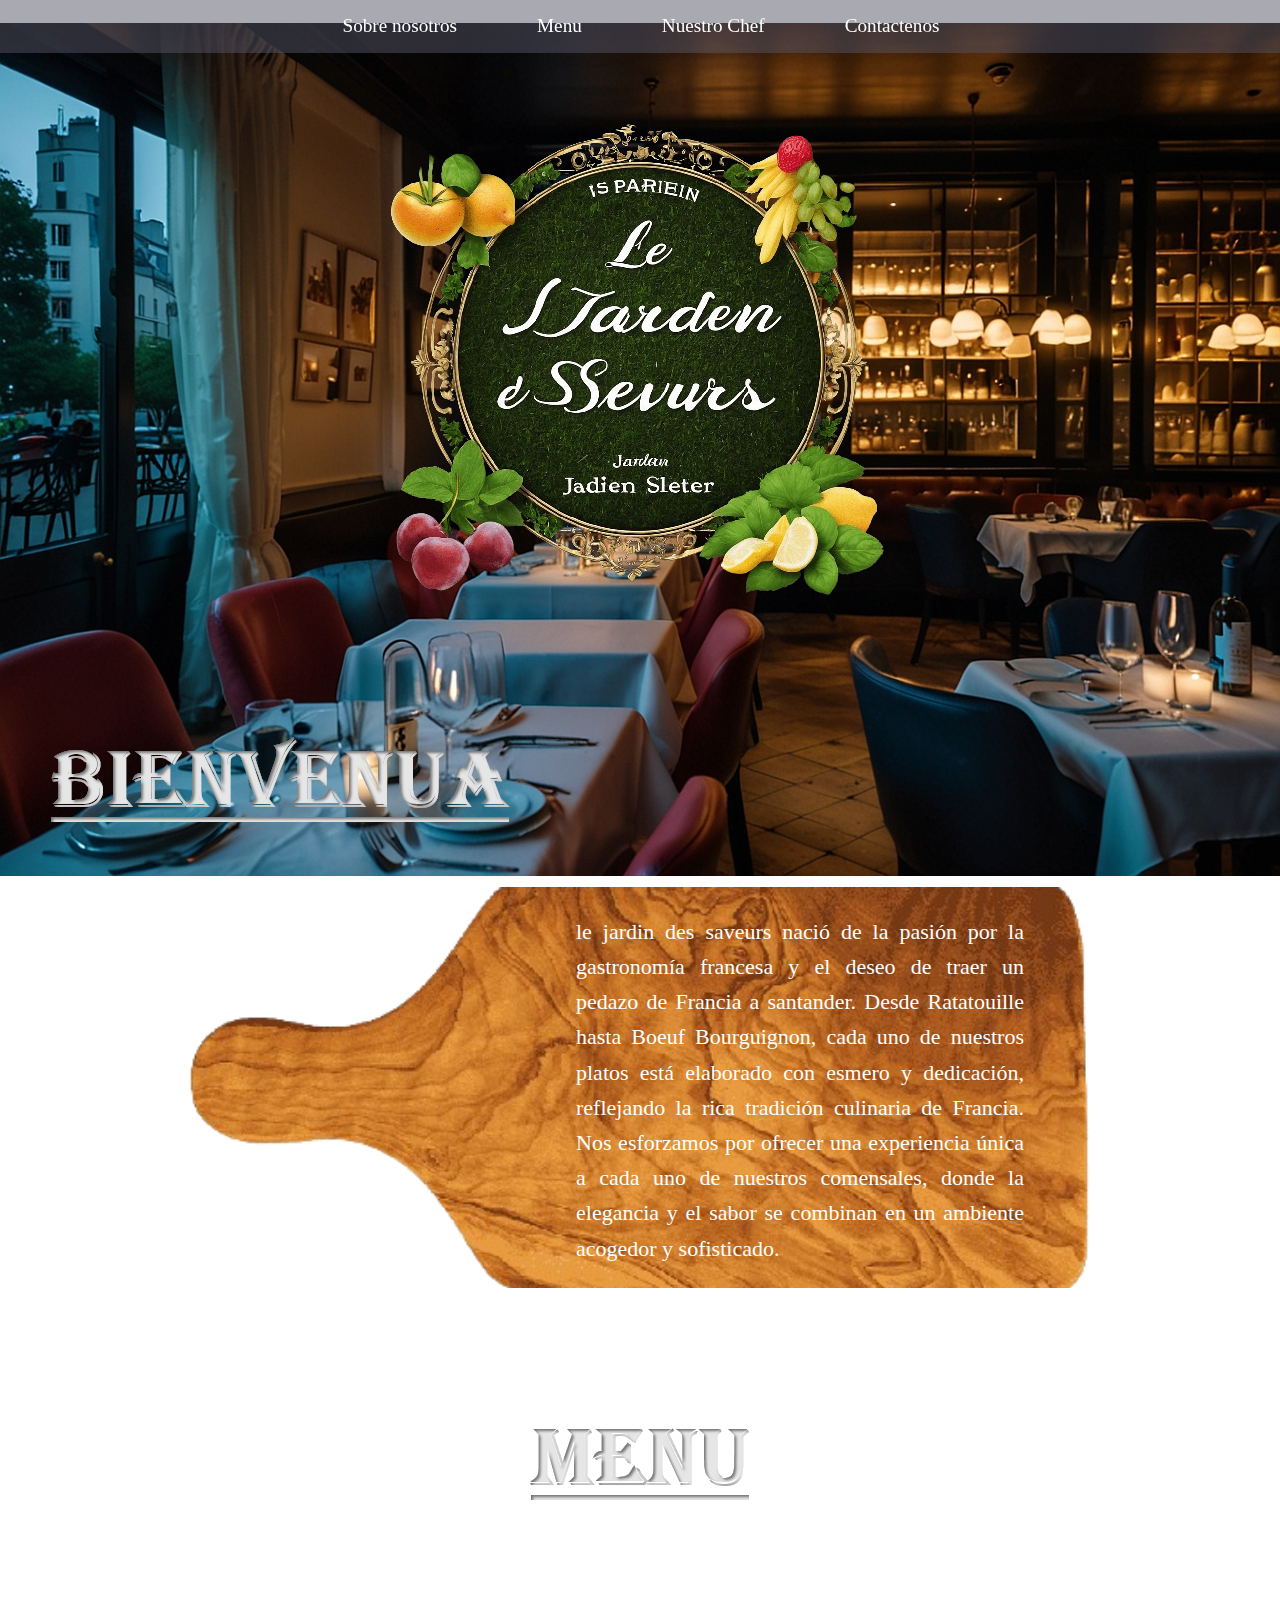
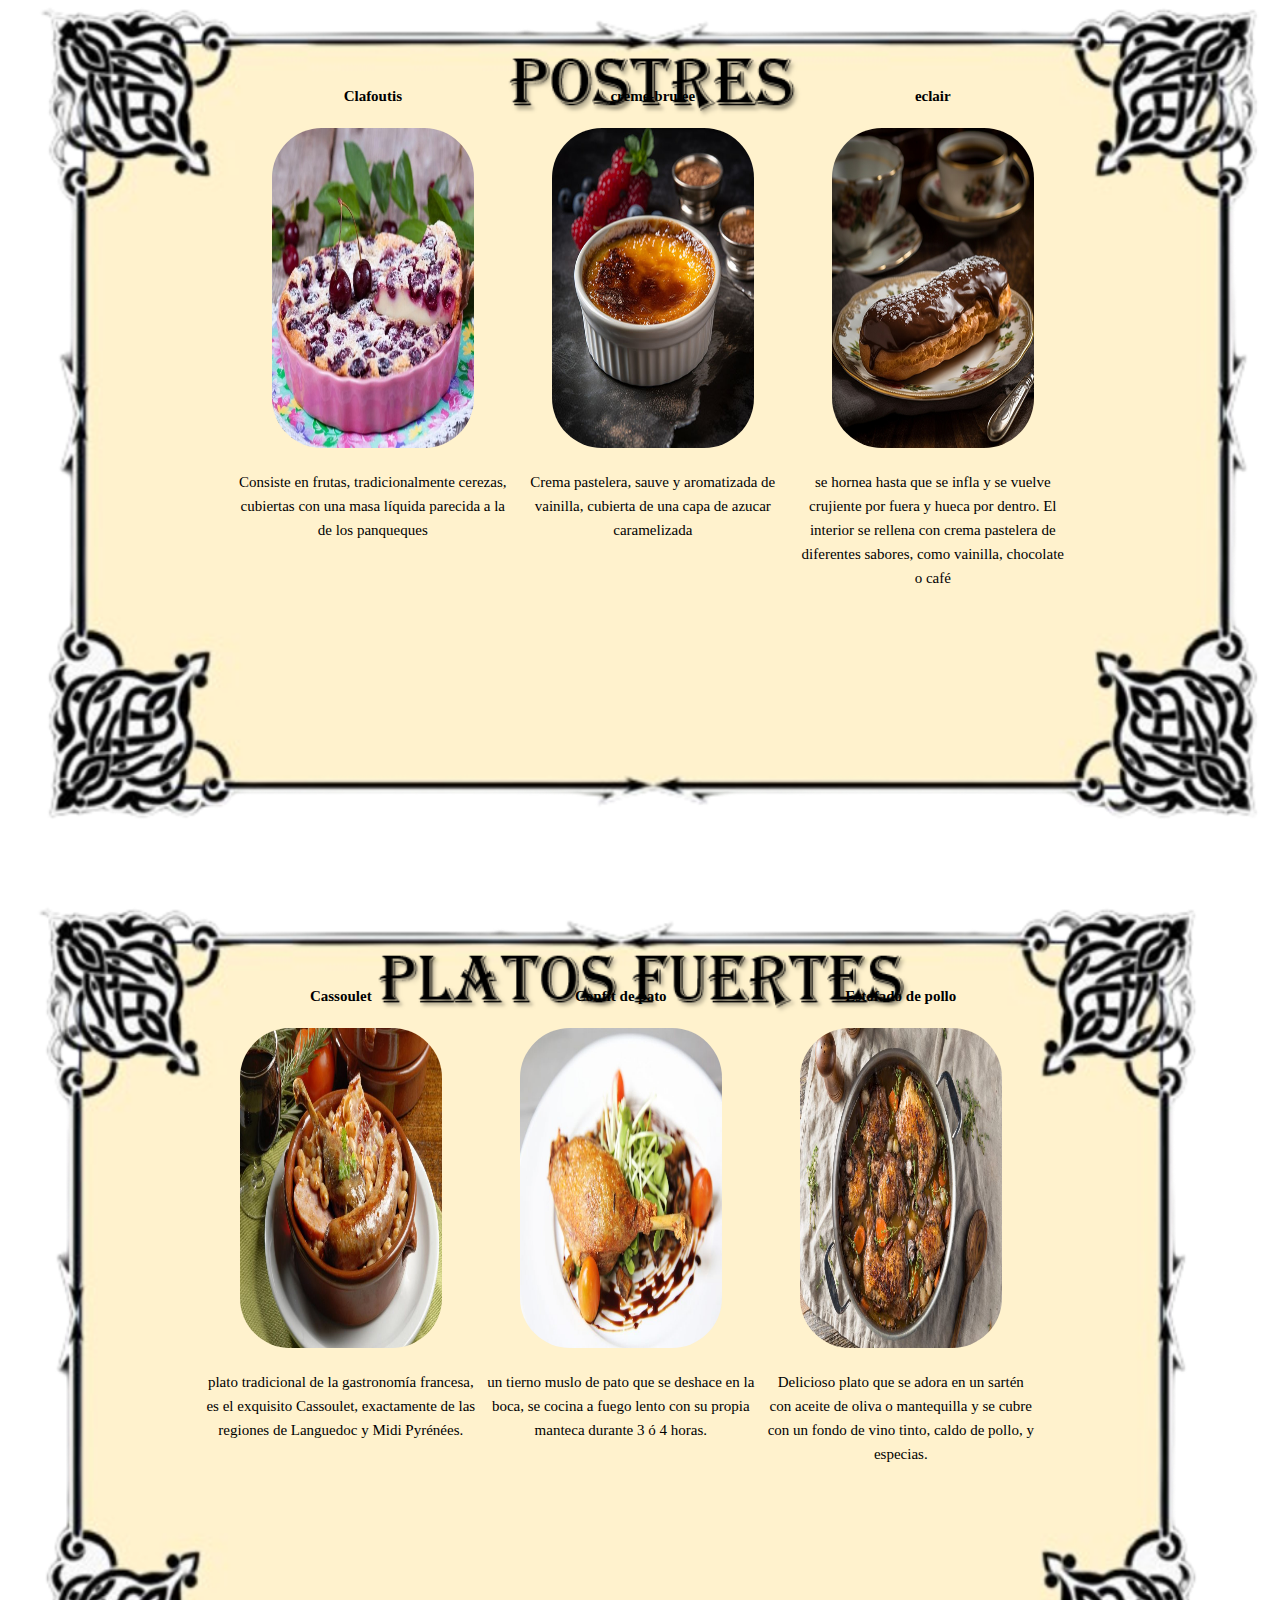
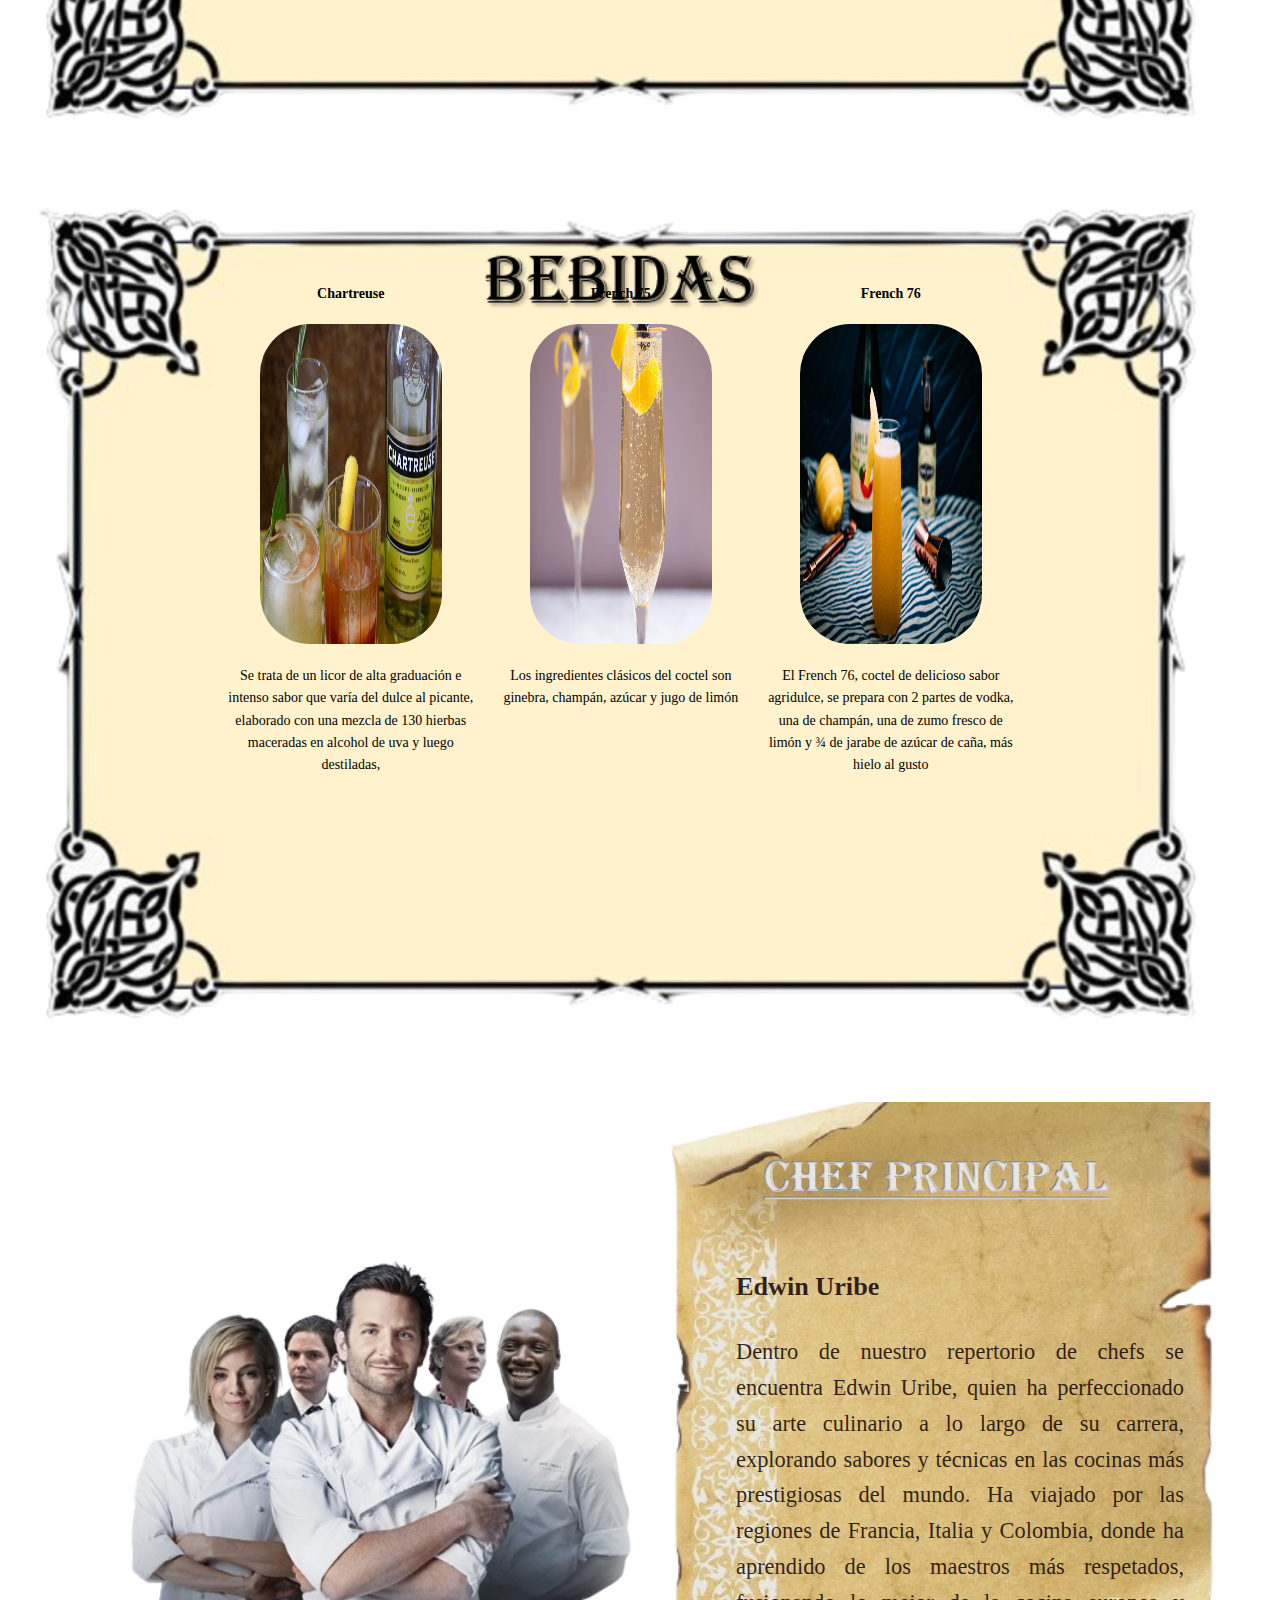
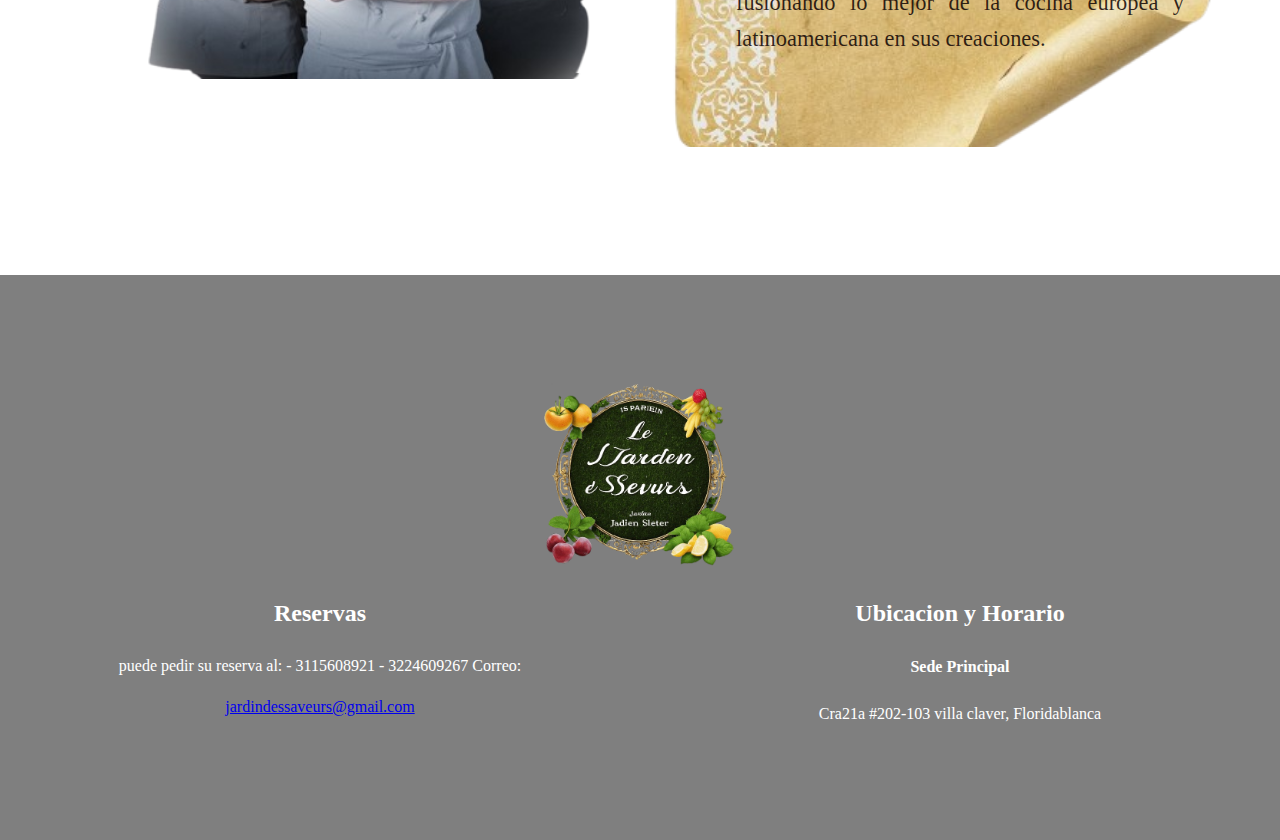
<file: index.html>
<!DOCTYPE html>
<html>
<head>
    <title>Document</title>
    <link rel="stylesheet" href="css/estilos.css">
</head>


<body> <!--    INICIO DE LA PAGINA    --> 
    
    <header>
        <div class="seccion1">
                <div class="imagen-logo">
                    <img src="imagenes/logonuevoo.png" alt="Logo del restaurante">
                </div>

<!--   !!!!!!!!!! Menu de opciones  !!!!!!!!! --> 
            <section class="wrapper">
                <nav>
                    <ul>
                        <li><a href="#about">Sobre nosotros</a></li>
                        <li><a href="#menu">Menu</a></li>
                        <li><a href="#chef">Nuestro Chef</a></li>
                        <li><a href="#contact">Contactenos</a></li>
                        
                    </ul>
                </nav>
            </section>

        </div>
    </header>


<!--   !!!!!!!!!! parte de "ABOUT" !!!!!!!!! --> 
<section id="about">
    <div class="seccion2">
        <div class="tituloseccion2">
            <img src="secciones/bienvenua.png" alt="bienvenua">
        </div>
        

        <div class="parrafoseccion2">
            <p class="parrafo">le jardin des saveurs nació de la pasión por la gastronomía francesa y el deseo de traer un pedazo de
            Francia a santander. Desde Ratatouille hasta Boeuf Bourguignon, cada uno de nuestros platos está elaborado con
            esmero y dedicación, reflejando la rica tradición culinaria de Francia. Nos esforzamos por ofrecer una
            experiencia única a cada uno de nuestros comensales, donde la elegancia y el sabor se combinan en
            un ambiente acogedor y sofisticado.
        </div>
        </p>
    </div>
</section>



<!--   !!!!!!!!!!!!!!!!!!!!!!!!!!!! parte de "MENU" !!!!!!!!!!!!!!!!!!!!!!!!!!! --> 
<section id="menu">
    <div class="seccion3"> 
           <!-- <h2>Menu</h2>         --> 
            <div class="imagenmenu">
                <img src="secciones/menu.png" alt="menu">
            </div>

            <div class="postres"><!---------------- -------parte de "postres" ----------- CONTENEDOR---------- --> 
                    <div class="postre"><!---------------- ------CONTENIDO 1------------------ -->
                        <h4>Clafoutis</h4>
                        <img src="postres/Clafoutis.jpg" alt="Clafoutis">
                        <p>Consiste en frutas, tradicionalmente cerezas, cubiertas con
                            una masa líquida parecida a la de los panqueques
                        </p>
                    </div>

                    <div class="postre"><!---------------- ------CONTENIDO 2------------------ -->
                        <h4>creme-brulee</h4>
                        <img src="postres/creme-brulee.jpg" alt="creme-brulee">
                        <p>Crema pastelera, sauve y aromatizada de vainilla, cubierta
                            de una capa de azucar caramelizada
                        </p>
                    </div>

                    <div class="postre"><!---------------- ------CONTENIDO 2------------------ -->
                        <h4>eclair</h4>
                        <img src="postres/eclair.jpg" alt="eclair">
                        <p>se hornea hasta que se infla y se vuelve crujiente por fuera y hueca por dentro. 
                            El interior se rellena con crema pastelera de diferentes sabores, como vainilla, chocolate o café
                        </p>
                    </div>
                    
                

            </div>
        


            <div class="platos-fuertes"><!---------------- parte de "platos fuertes" --------------- --> 
                    <div class="plato-fuerte"><!---------------- ------CONTENIDO 1------------------ -->
                        <h4>Cassoulet</h4>
                        <img src="platos fuertes/cassoulet-francia.jpg" alt="cassoulet-francia">
                            <p>plato tradicional de la gastronomía francesa, es el exquisito Cassoulet, exactamente 
                                de las regiones de Languedoc y Midi Pyrénées.
                            </p>
                    </div>

                    <div class="plato-fuerte"><!---------------- ------CONTENIDO 2------------------ -->
                        <h4>Confit de pato</h4>
                        <img src="platos fuertes/confit-pato.jpg" alt="confit-pato">
                            <p>un tierno muslo de pato que se deshace en la boca, se cocina a fuego lento con su
                                 propia manteca durante 3 ó 4 horas.
                            </p>
                    </div>

                    <div class="plato-fuerte"><!---------------- ------CONTENIDO 2------------------ -->
                        <h4>Estofado de pollo</h4>
                        <img src="platos fuertes/coq au vin(pollo estofado).jpg" alt="pollo estofado">
                            <p>Delicioso plato que se adora en un sartén con aceite de oliva o mantequilla y se cubre con un fondo de vino tinto,
                                 caldo de pollo, y especias.
                            </p>
                    </div>
            </div>


            <div class="bebidas">
                <div class="bebida"><!---------------- ------CONTENIDO 1------------------ -->
                    <h4>Chartreuse</h4>
                    <img src="bebidas/chartreuse-bebida.jpg" alt="chartreuse-bebida">
                    <p>Se trata de un licor de alta graduación e intenso sabor que varía del dulce al picante,
                         elaborado con una mezcla de 130 hierbas maceradas en alcohol de uva y luego destiladas,
                    </p>
                </div>

                <div class="bebida"><!---------------- ------CONTENIDO 2------------------ -->
                    <h4>French 75</h4>
                    <img src="bebidas/french-75.jpg" alt="french-75">
                    <p>Los ingredientes clásicos del coctel son ginebra, champán, azúcar y jugo de limón
                    </p>
                </div>

                <div class="bebida"><!---------------- ------CONTENIDO 2------------------ -->
                    <h4>French 76</h4>
                    <img src="bebidas/french-76.jpg" alt="french-76">
                    <p>El French 76, coctel de delicioso sabor agridulce, se prepara con 2 partes de vodka,
                         una de champán, una de zumo fresco de limón y ¾ de jarabe de azúcar de caña, más hielo al gusto
                    </p>
                </div>
            </div>
    </div>
    
</section>



<!--   !!!!!!!!!! parte de "CHEF" !!!!!!!!! --> 
<section id="chef">

    <div class="seccion4"><!--   !!!!!!!!!!  CONTENEDOR !!!!!!!!! --> 

        <div class="foto de chef"><!--   !!!!!!!!!!  contenido 1 !!!!!!!!! --> 
            <img src="secciones/chefffffff.png" alt="chef Principal">
        </div>
        
    <div class="descripcion de chef"><!--   !!!!!!!!!!  contenido 2 !!!!!!!!! --> 
    <!-- <h2>Chef Principal</h2>--> 
        <div class="textochef">
            <img src="secciones/chefprincipal.png" alt="chefprincipal">
        </div>
        <h3>Edwin Uribe</h3>
         
            <p>Dentro de nuestro repertorio de chefs se encuentra Edwin Uribe, quien ha perfeccionado su arte culinario a lo largo de su carrera,
            explorando sabores y técnicas en las cocinas más prestigiosas del mundo. Ha viajado por las regiones de Francia, 
            Italia y Colombia, donde ha aprendido de los maestros más respetados, fusionando lo mejor de la cocina europea y 
            latinoamericana en sus creaciones.
            </p><br>

            
    </div>
</div>
</section>




<!--   !!!!!!!!!! parte de "CONTACT" !!!!!!!!! --> 
   <section id="contact">
        <div class="imagen-contacto-logo">
            <img src="imagenes/logonuevoo.png" alt="logo">
        </div>
        <div class="seccion5">

        <div class="Reservas">
            <h2>Reservas</h2>
            <p>puede pedir su reserva al:
                - 3115608921
                - 3224609267
                Correo:
                </p>
                <footer><a href="mailto:jardindessaveurs@gmail.com">jardindessaveurs@gmail.com</a></footer>
                
            <br>
        </div>

        <div class="Ubicacion">
            <h2>Ubicacion y Horario</h2>
            <h4>Sede Principal</h4>
            <p>Cra21a #202-103 villa claver, Floridablanca</p><br>

        </div>
        </div>


   </section>


   
    <!-- -->
</body>
</file>
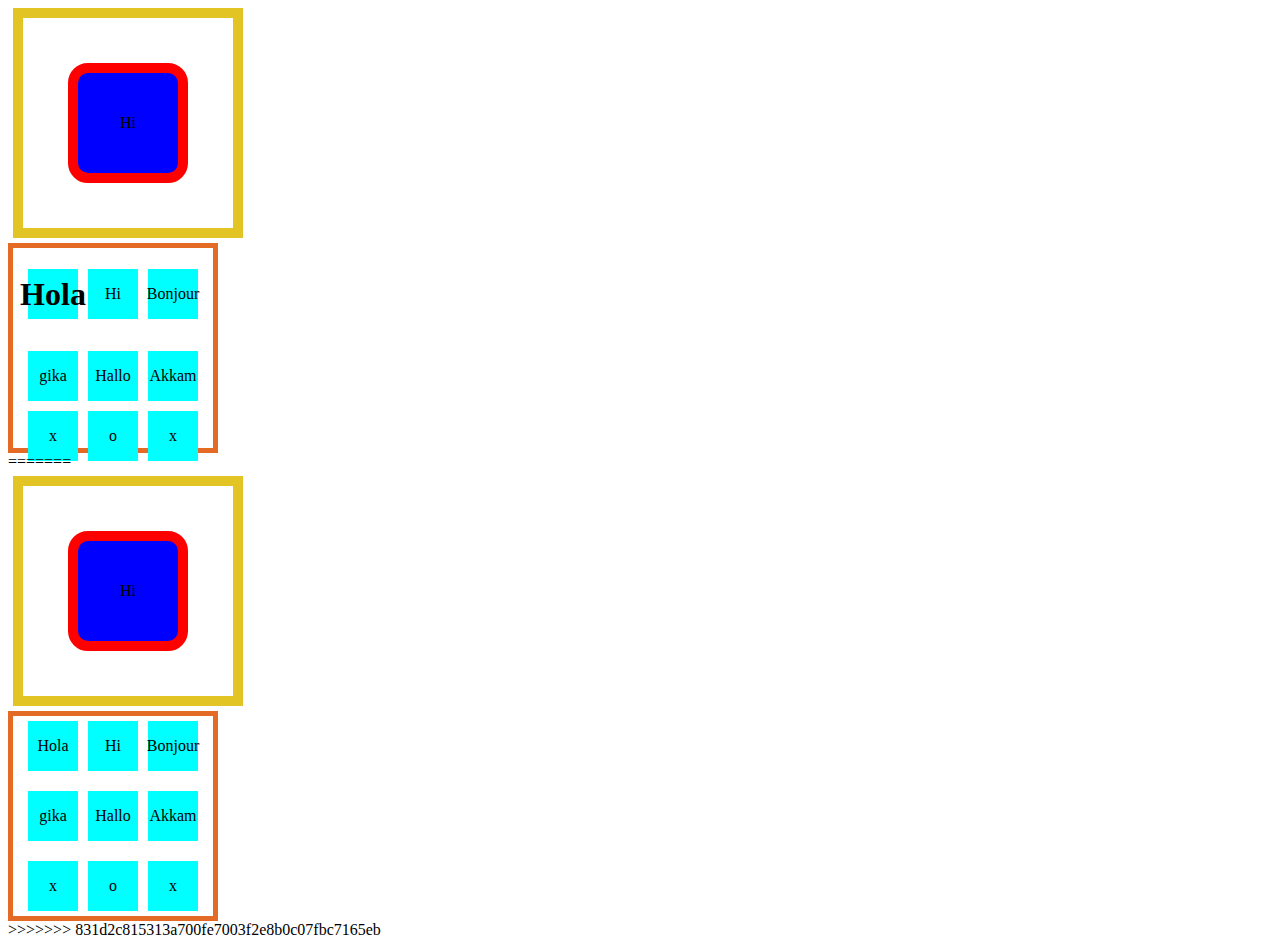
<file: segunda semana/index.html>
<!DOCTYPE html>
<html lang="en">
<head>
    <title>Proyecto 1</title>
    <link rel="stylesheet" href="css/styles.css"><!-- llamando a la carpeta de estilos-->

</head>
<body>
    
    


    <div class="caja1">
        <div class="caja">Hi</div>
    </div>

    <div class="grid-container">
        <h1 class="grid-item">Hola</h1>
        <div class="grid-item">Hi</div>
        <div class="grid-item">Bonjour</div>
        <div class="grid-item">gika</div>
        <div class="grid-item">Hallo</div>
        <div class="grid-item">Akkam</div>
        <div class="grid-item">x</div>
        <div class="grid-item">o</div>
        <div class="grid-item">x</div>
    </div>


    

</body>
=======
<!DOCTYPE html>
<html lang="en">
<head>
    <title>Proyecto 1</title>
    <link rel="stylesheet" href="css/styles.css"><!-- llamando a la carpeta de estilos-->

</head>
<body>
    
    


    <div class="caja1">
        <div class="caja">Hi</div>
    </div>

    <div class="grid-container">
        <div class="grid-item">Hola</div>
        <div class="grid-item">Hi</div>
        <div class="grid-item">Bonjour</div>
        <div class="grid-item">gika</div>
        <div class="grid-item">Hallo</div>
        <div class="grid-item">Akkam</div>
        <div class="grid-item">x</div>
        <div class="grid-item">o</div>
        <div class="grid-item">x</div>
    </div>


    

</body>
>>>>>>> 831d2c815313a700fe7003f2e8b0c07fbc7165eb
</html>
</file>
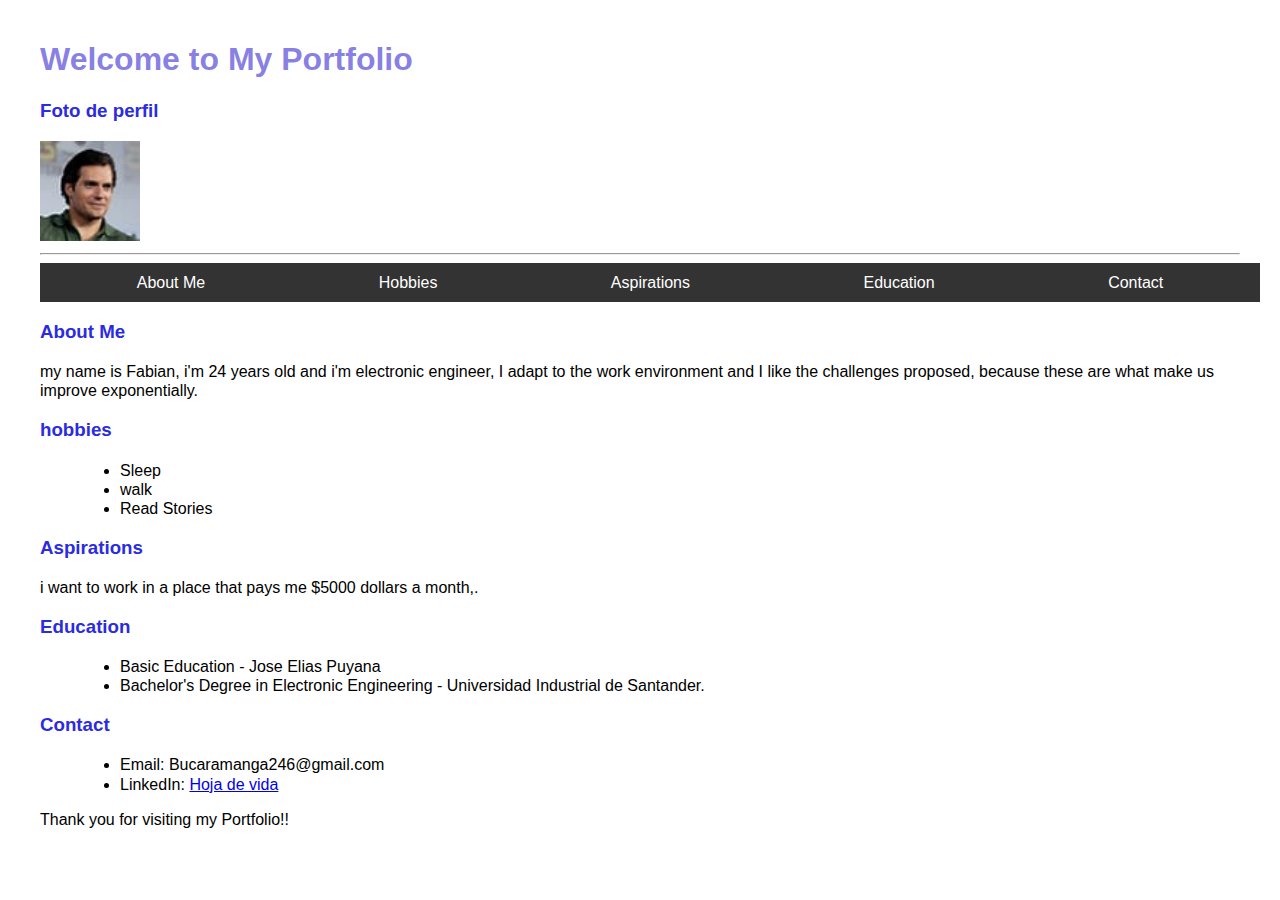
<file: Edga-f-j/primera clase/index.html>
<!DOCTYPE html>
<html>
<head>
    <meta charset="UTF-8">
    <meta http-equiv="X-UA-Comtatible" content="IE=edge">
    <meta name="viewport" content="width=device-width, initial-scale=1.0">
<title>Hoja de vida</title>

<link rel="stylesheet" href="style.css">
</head>

<body>



        
   
<header>
    <h1>Welcome to My Portfolio</h1>
    <h3>Foto de perfil</h3>
    <img src="foto.jpg" alt="Imagen de perfil" width="100"/>
    <hr>
</header>


<nav>
    <ul>
        <li><a href="#about">About Me</a></li>
        <li><a href="#hobbies">Hobbies</a></li>
        <li><a href="#aspirations">Aspirations</a></li>
        <li><a href="#education">Education</a></li>
        <li><a href="#contact">Contact</a></li>
    </ul>
</nav>

<main>
    <section>
        <h3>About Me</h3>
        <p>my name is Fabian, i'm 24 years old and i'm electronic engineer, I adapt to the work environment and I like the challenges proposed, because these are what make us improve exponentially.</p>
        <h3>hobbies</h3>
        <ul>
            <li>Sleep</li>
            <li>walk</li>
            <li>Read Stories</li>
        </ul>
    </section>

    <section>
        <h3>Aspirations</h3>
        <p>i want to work in a place that pays me $5000 dollars a month,.</p>
    </section>
</main>


<section>
    <h3>Education</h3>
    <ul>
        <li>Basic Education - Jose Elias Puyana</li>
        <li>Bachelor's Degree in Electronic Engineering - Universidad Industrial de Santander.</li>
    </ul>
</section>

    <section>
        <h3>Contact</h3>
        <ul>
        <li>Email: Bucaramanga246@gmail.com</li>
        <li>LinkedIn: <a href="https://co.linkedin.com/">Hoja de vida</a></li>
        </ul>
    </section>

<footer>
    <p>Thank you for visiting my Portfolio!!</p>
</footer>

</body>
</html>
</file>
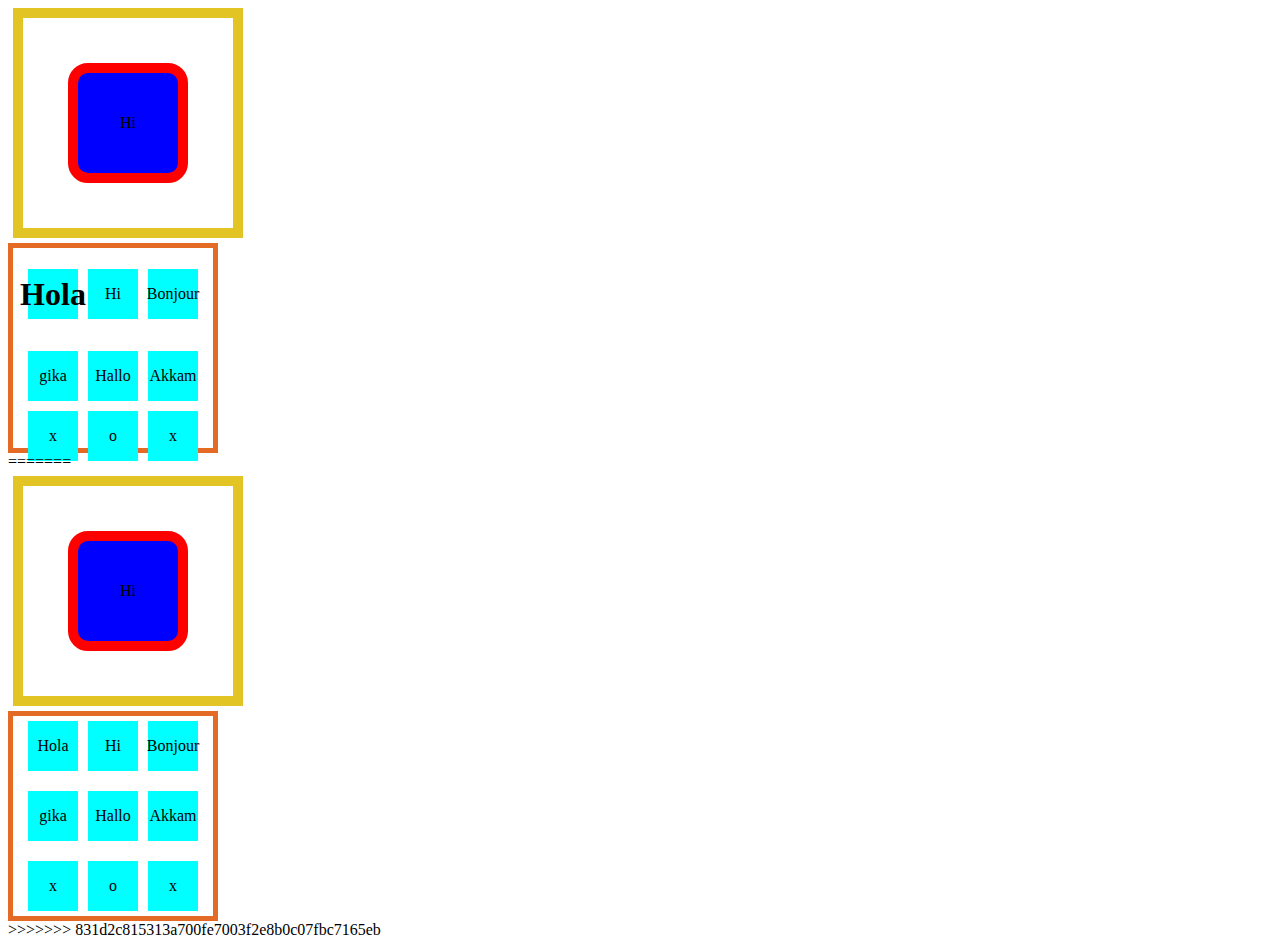
<file: Edga-f-j/segunda semana/index.html>
<!DOCTYPE html>
<html lang="en">
<head>
    <title>Proyecto 1</title>
    <link rel="stylesheet" href="css/styles.css"><!-- llamando a la carpeta de estilos-->

</head>
<body>
    
    


    <div class="caja1">
        <div class="caja">Hi</div>
    </div>

    <div class="grid-container">
        <h1 class="grid-item">Hola</h1>
        <div class="grid-item">Hi</div>
        <div class="grid-item">Bonjour</div>
        <div class="grid-item">gika</div>
        <div class="grid-item">Hallo</div>
        <div class="grid-item">Akkam</div>
        <div class="grid-item">x</div>
        <div class="grid-item">o</div>
        <div class="grid-item">x</div>
    </div>


    

</body>
=======
<!DOCTYPE html>
<html lang="en">
<head>
    <title>Proyecto 1</title>
    <link rel="stylesheet" href="css/styles.css"><!-- llamando a la carpeta de estilos-->

</head>
<body>
    
    


    <div class="caja1">
        <div class="caja">Hi</div>
    </div>

    <div class="grid-container">
        <div class="grid-item">Hola</div>
        <div class="grid-item">Hi</div>
        <div class="grid-item">Bonjour</div>
        <div class="grid-item">gika</div>
        <div class="grid-item">Hallo</div>
        <div class="grid-item">Akkam</div>
        <div class="grid-item">x</div>
        <div class="grid-item">o</div>
        <div class="grid-item">x</div>
    </div>


    

</body>
>>>>>>> 831d2c815313a700fe7003f2e8b0c07fbc7165eb
</html>
</file>
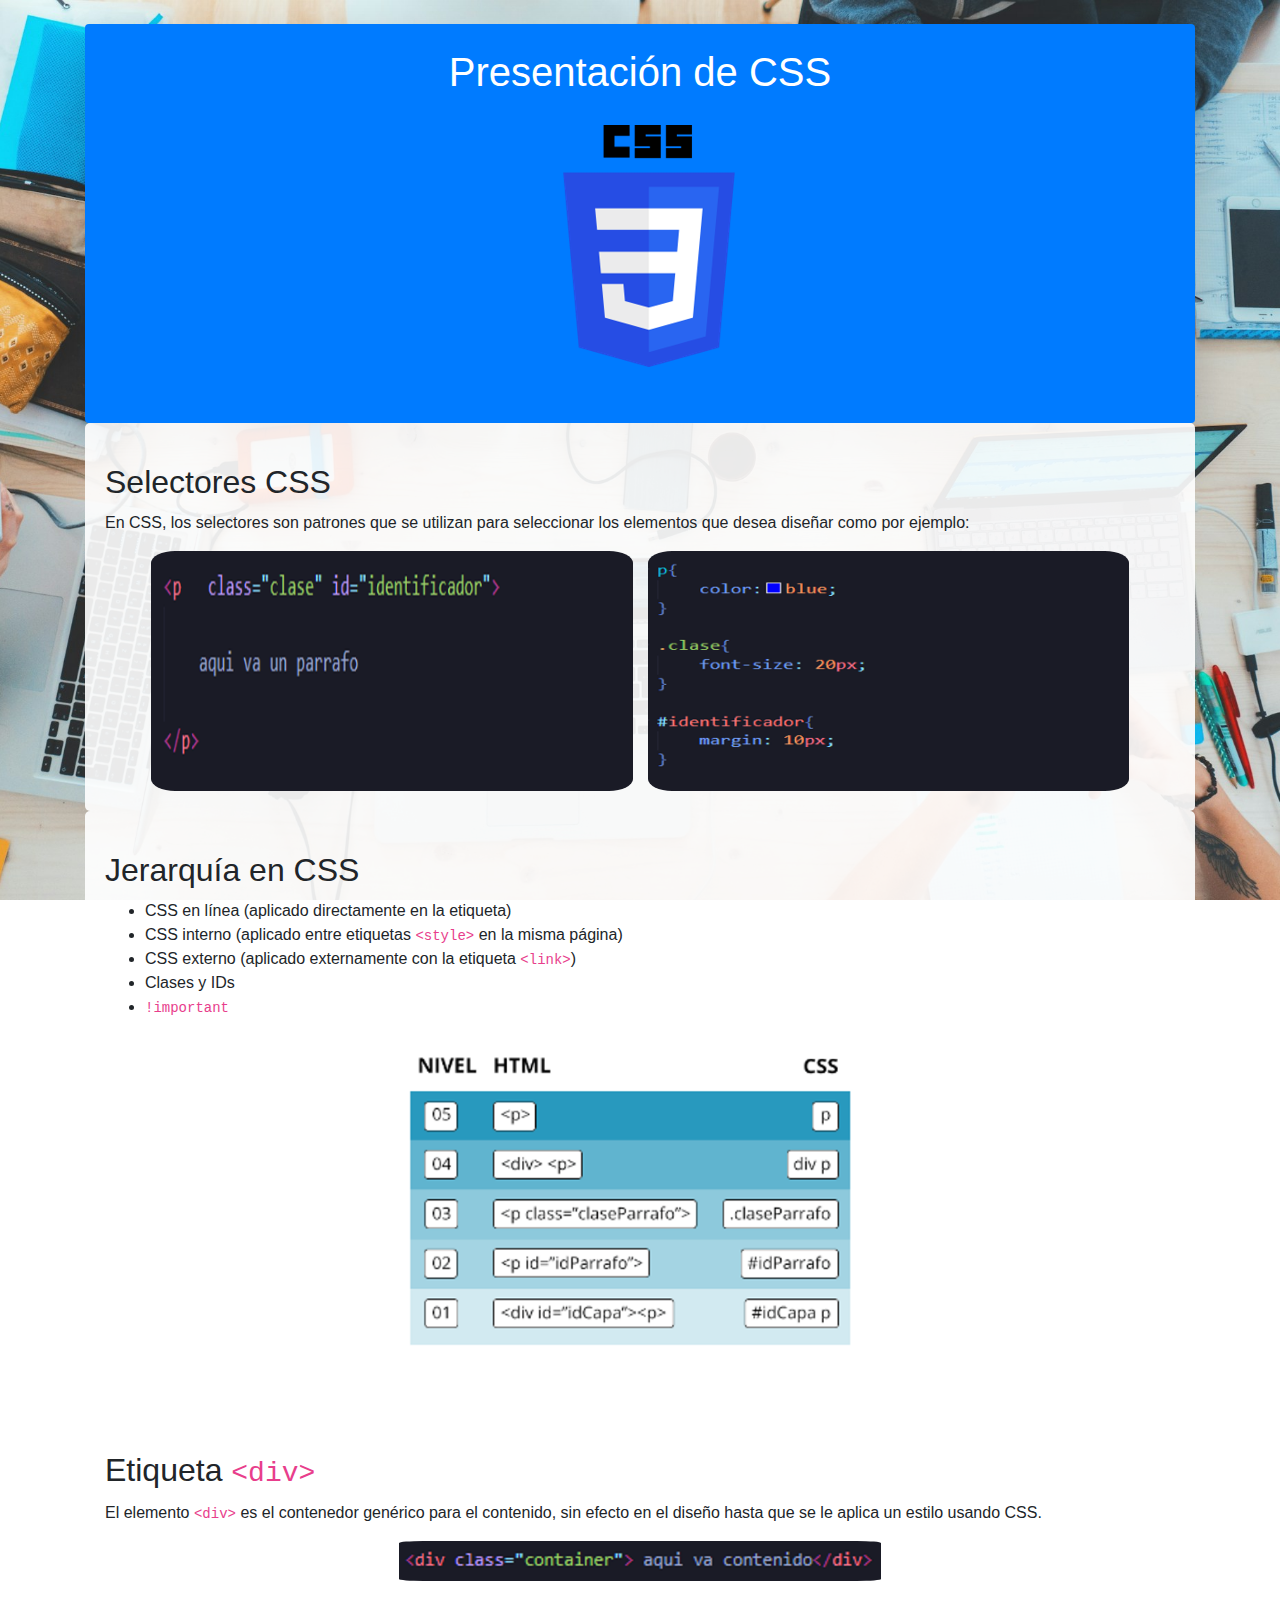
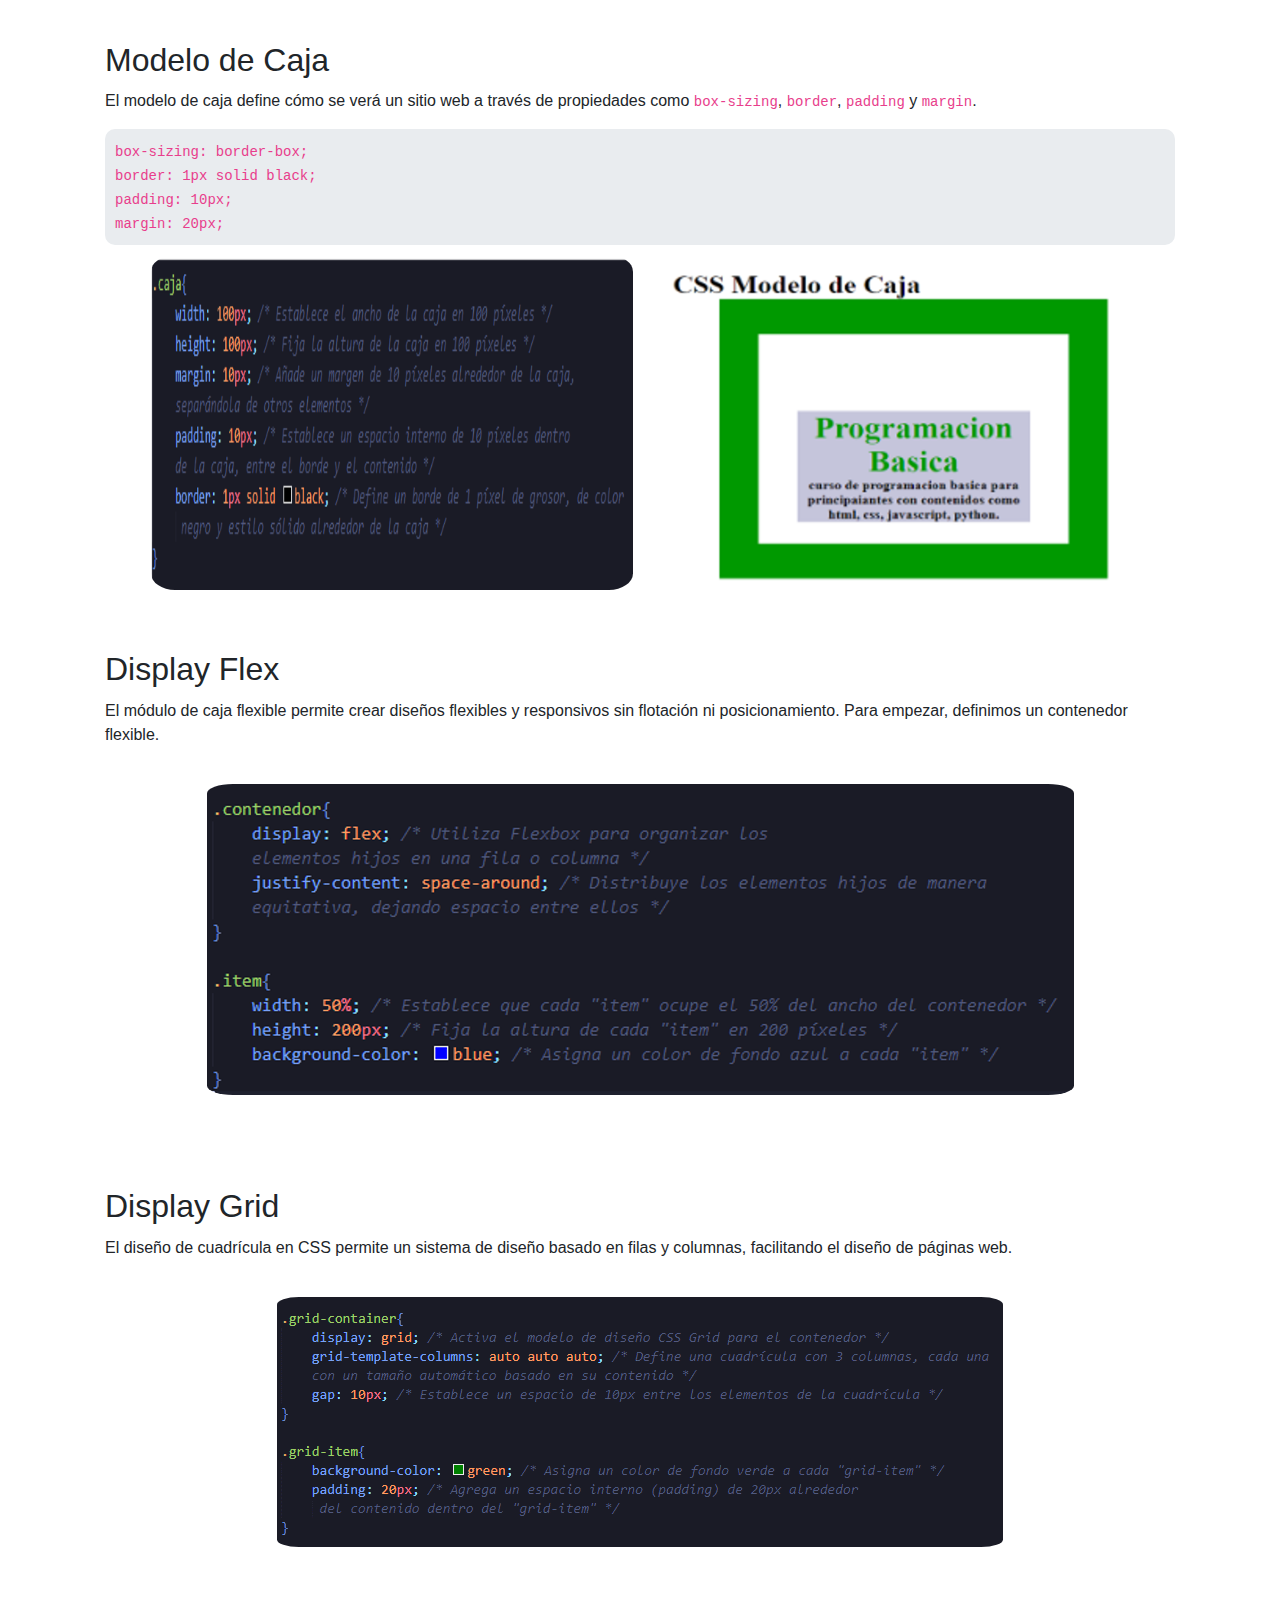
<file: clase3.html>
<!DOCTYPE html>
<html lang="es">
<head>
    <meta charset="UTF-8">
    <meta name="viewport" content="width=device-width, initial-scale=1.0">
    <title>Presentación CSS</title>
    <!-- Importa Bootstrap -->
    <link href="https://stackpath.bootstrapcdn.com/bootstrap/4.5.2/css/bootstrap.min.css" rel="stylesheet">
    <style>
        body{
            background-image: url(simagenes/fondotecno.jpg);
            background-size: cover; /* Para que la imagen cubra toda la pantalla */
            background-attachment: fixed; /* Hace que el fondo permanezca fijo al desplazarse */
            background-position: center; /* Centra la imagen */
            background-repeat: no-repeat; /* Evita que la imagen se repita */
        }

        /* Estilos adicionales si los necesitas */
        .section-title {
            margin-top: 20px;
            margin-bottom: 10px;
        }

        .custom-section {
            padding: 20px;
            background-color: rgba(255, 255, 255, 0.9);
            border-radius: 5px;
        }

        .code-example {
            background-color: #e9ecef;
            padding: 10px;
            border-radius: 10px;
        }

        .text-center{
            color: rgb(202, 41, 41);
        }



        .imagenes-selectores {
            display: flex;
            gap: 15px; /* Espacio entre las imágenes */
            justify-content: center; /* Centra las imágenes horizontalmente */
            margin-top: 10px; /* Espacio por encima de las imágenes */
        }

        .img-selector {
            width: 45%; /* Ajusta el ancho de las imágenes */
            height: auto; /* Mantén la proporción de la imagen */
            border-radius: 5%;
        }

        .imagen-jerarquia{
            display: flex;
            gap: 15px; /* Espacio entre las imágenes */
            justify-content: center; /* Centra las imágenes horizontalmente */
            margin-top: 10px; /* Espacio por encima de las imágenes */
        }

        .jerarquia-css{
            justify-content: center; 
            width: 45%; /* Ajusta el ancho de las imágenes */
            height: auto; /* Mantén la proporción de la imagen */
            border-radius: 5%;
        }

        .containerIMG{
            display: flex;
            gap: 15px; /* Espacio entre las imágenes */
            justify-content: center; /* Centra las imágenes horizontalmente */
            margin-top: 10px; /* Espacio por encima de las imágenes */
        }

        .contenedorIMG{
            justify-content: center; 
            width: 45%; /* Ajusta el ancho de las imágenes */
            height: auto; /* Mantén la proporción de la imagen */
            border-radius: 5%;
        }
        
        .imagenesCaja{
            display: flex;
            gap: 15px; /* Espacio entre las imágenes */
            justify-content: center; /* Centra las imágenes horizontalmente */
            margin-top: 10px; /* Espacio por encima de las imágenes */
        }

        .cajacodigo {
            width: 45%; /* Ajusta el ancho de las imágenes */
            height: auto; /* Mantén la proporción de la imagen */
            border-radius: 5%;
        }


    </style>
</head>
<body>

    <div class="container">
        <header class="text-center mt-4 p-4 bg-primary text-white rounded shadow-lg">


            <h1>Presentación de CSS</h1>

            
            <img src="simagenes/Css.png" alt="Imagen CSS" style="height: 100%; margin-left: 15px; margin-top: 2%; 
            margin-bottom: 3%;">
        </header>

        <!-- Sección de Selectores CSS -->
        <section id="selectores" class="custom-section">
            <h2 class="section-title">Selectores CSS</h2>
            <p>En CSS, los selectores son patrones que se utilizan para seleccionar los elementos que desea diseñar como por ejemplo:</p>

            <div class="imagenes-selectores">
                <img src="simagenes/selector1.png" alt="Imagen Selector 1" class="img-selector">
                <img src="simagenes/selector2.png" alt="Imagen Selector 2" class="img-selector">
            </div>

        </section>

        <!-- ===================== Sección de Jerarquía CSS ====================-->
        <section id="jerarquia-css" class="custom-section">
            <h2 class="section-title">Jerarquía en CSS</h2>
            <ul>
                <li>CSS en línea (aplicado directamente en la etiqueta)</li>
                <li>CSS interno (aplicado entre etiquetas <code>&lt;style&gt;</code> en la misma página)</li>
                <li>CSS externo (aplicado externamente con la etiqueta <code>&lt;link&gt;</code>)</li>
                <li>Clases y IDs</li>
                <li><code>!important</code></li>
            </ul>
            <div class="imagen-jerarquia">
                <img src="simagenes/jerarquiacss.png" alt="Imagen Css" class="jerarquia-css">
            </div>
        </section>



        <!--=========================== Sección de Etiqueta Div==================-->
        <section id="div" class="custom-section">
            <h2 class="section-title">Etiqueta <code>&lt;div&gt;</code></h2>
            <p>El elemento <code>&lt;div&gt;</code> es el contenedor genérico para el contenido, sin efecto en el diseño hasta que se le aplica un estilo usando CSS.</p>
        
            <div class="containerIMG">
                <img src="simagenes/container.png" alt="imagen contenedor" class="contenedorIMG">
            </div>
        </section>




        <!--=========================== Sección de Modelo de Caja ===============================-->
        <section id="modelo-caja" class="custom-section">
            <h2 class="section-title">Modelo de Caja</h2>
            <p>El modelo de caja define cómo se verá un sitio web a través de propiedades como <code>box-sizing</code>, <code>border</code>, <code>padding</code> y <code>margin</code>.</p>
            <div class="code-example">
                <code>box-sizing: border-box;</code><br>
                <code>border: 1px solid black;</code><br>
                <code>padding: 10px;</code><br>
                <code>margin: 20px;</code>
            </div>

            <div class="imagenesCaja">
                <img src="simagenes/cajacodigo.png" alt="Codigo de caja" class="cajacodigo">
                <img src="simagenes/cajaa.png" alt="Caja" class="cajacodigo">
            </div>
        </section>

        <!-- Sección de Display Flex -->
        <section id="display-flex" class="custom-section">
            <h2 class="section-title">Display Flex</h2>
            <p>El módulo de caja flexible permite crear diseños flexibles y responsivos sin flotación ni posicionamiento. Para empezar, definimos un contenedor flexible.</p>
      
            <div class="displayfleximg" style="display: flex; justify-content: center;">
                <img src="simagenes/displayflex.png" alt="display-flex" style="height: 100%; margin-top: 2%; border-radius: 3%;
                margin-bottom: 3%">
            </div>
        </section>

        <!-- Sección de Display Grid -->
        <section id="display-grid" class="custom-section">
            <h2 class="section-title">Display Grid</h2>
            <p>El diseño de cuadrícula en CSS permite un sistema de diseño basado en filas y columnas, facilitando el diseño de páginas web.</p>
            
            
            <div class="displayfleximg" style="display: flex; justify-content: center;">
                <img src="simagenes/displaygrid.png" alt="display-flex" style="height: 100%; margin-top: 2%; border-radius: 3%;
                margin-bottom: 3%">
            </div>
        </section>

    </div>

    <!-- Script Bootstrap -->
    <script src="https://code.jquery.com/jquery-3.5.1.slim.min.js"></script>
    <script src="https://cdn.jsdelivr.net/npm/bootstrap@4.5.2/dist/js/bootstrap.bundle.min.js"></script>
</body>
</html>
</file>
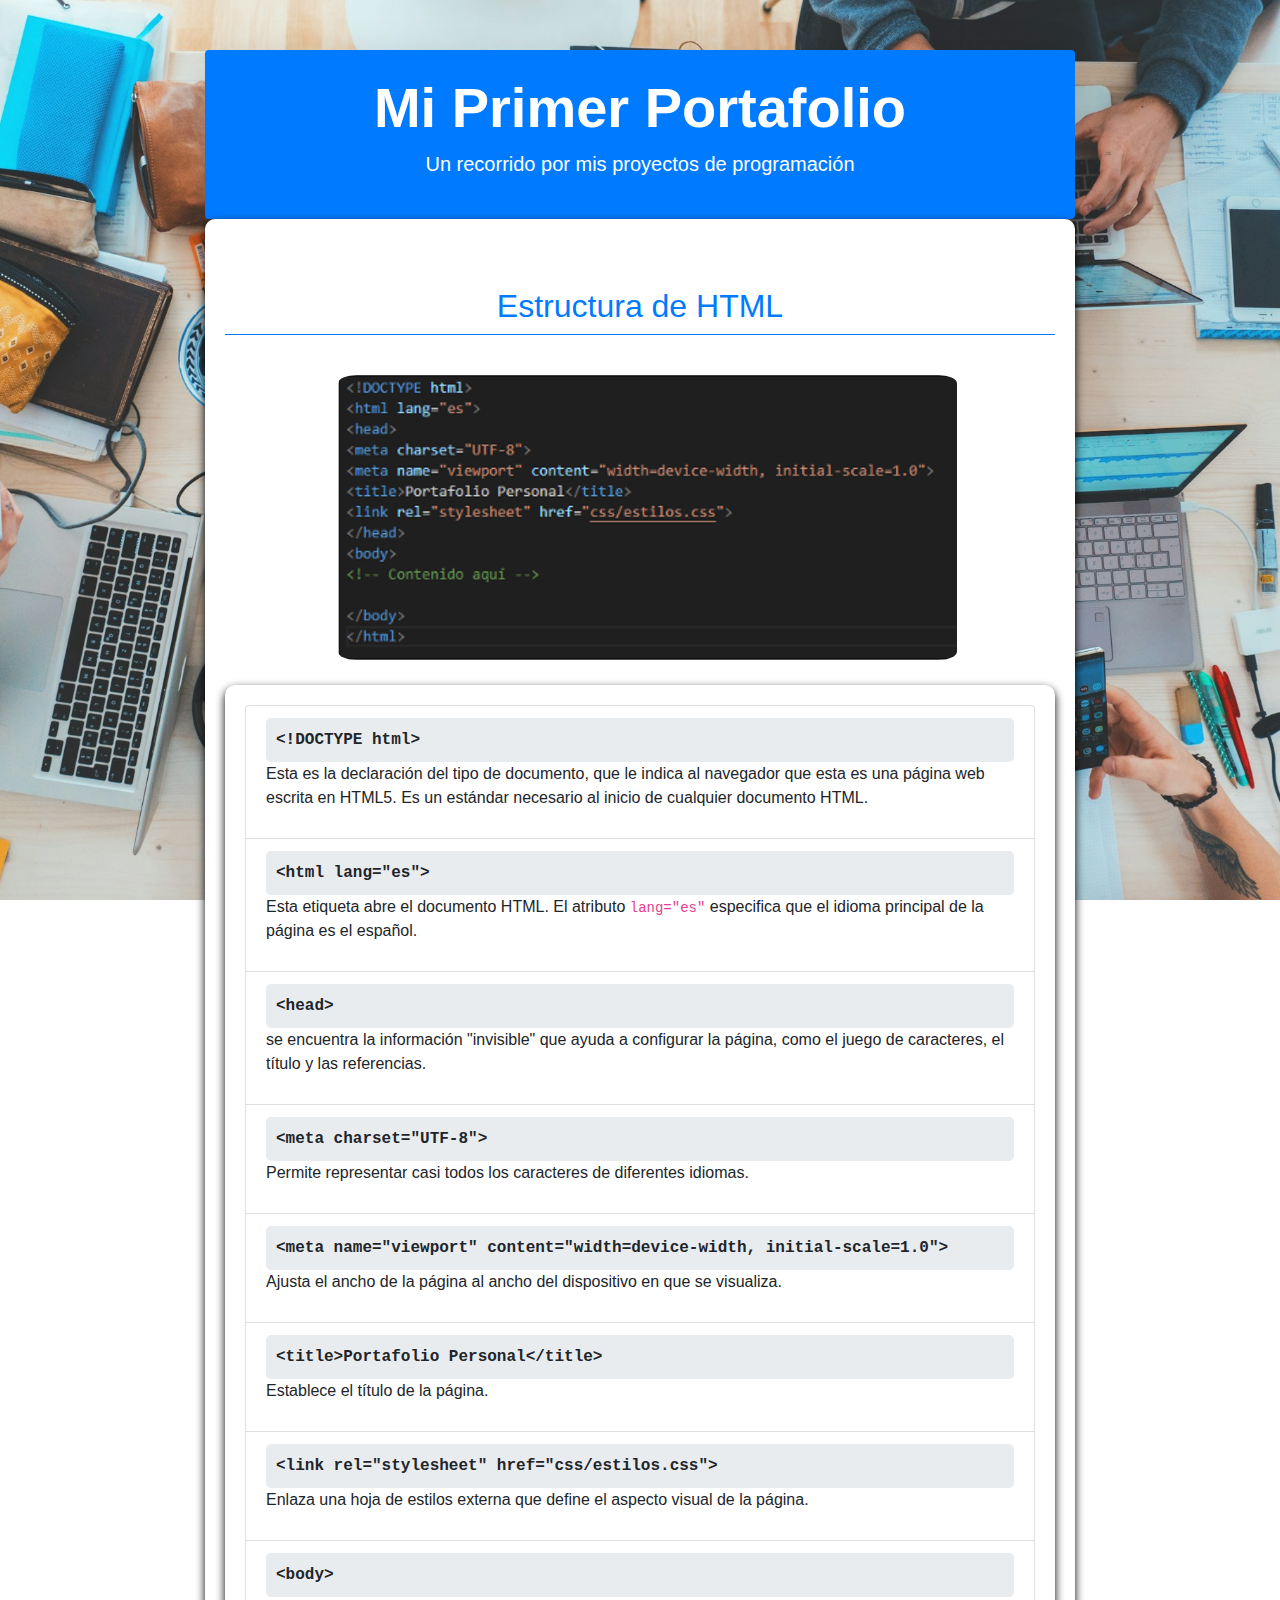
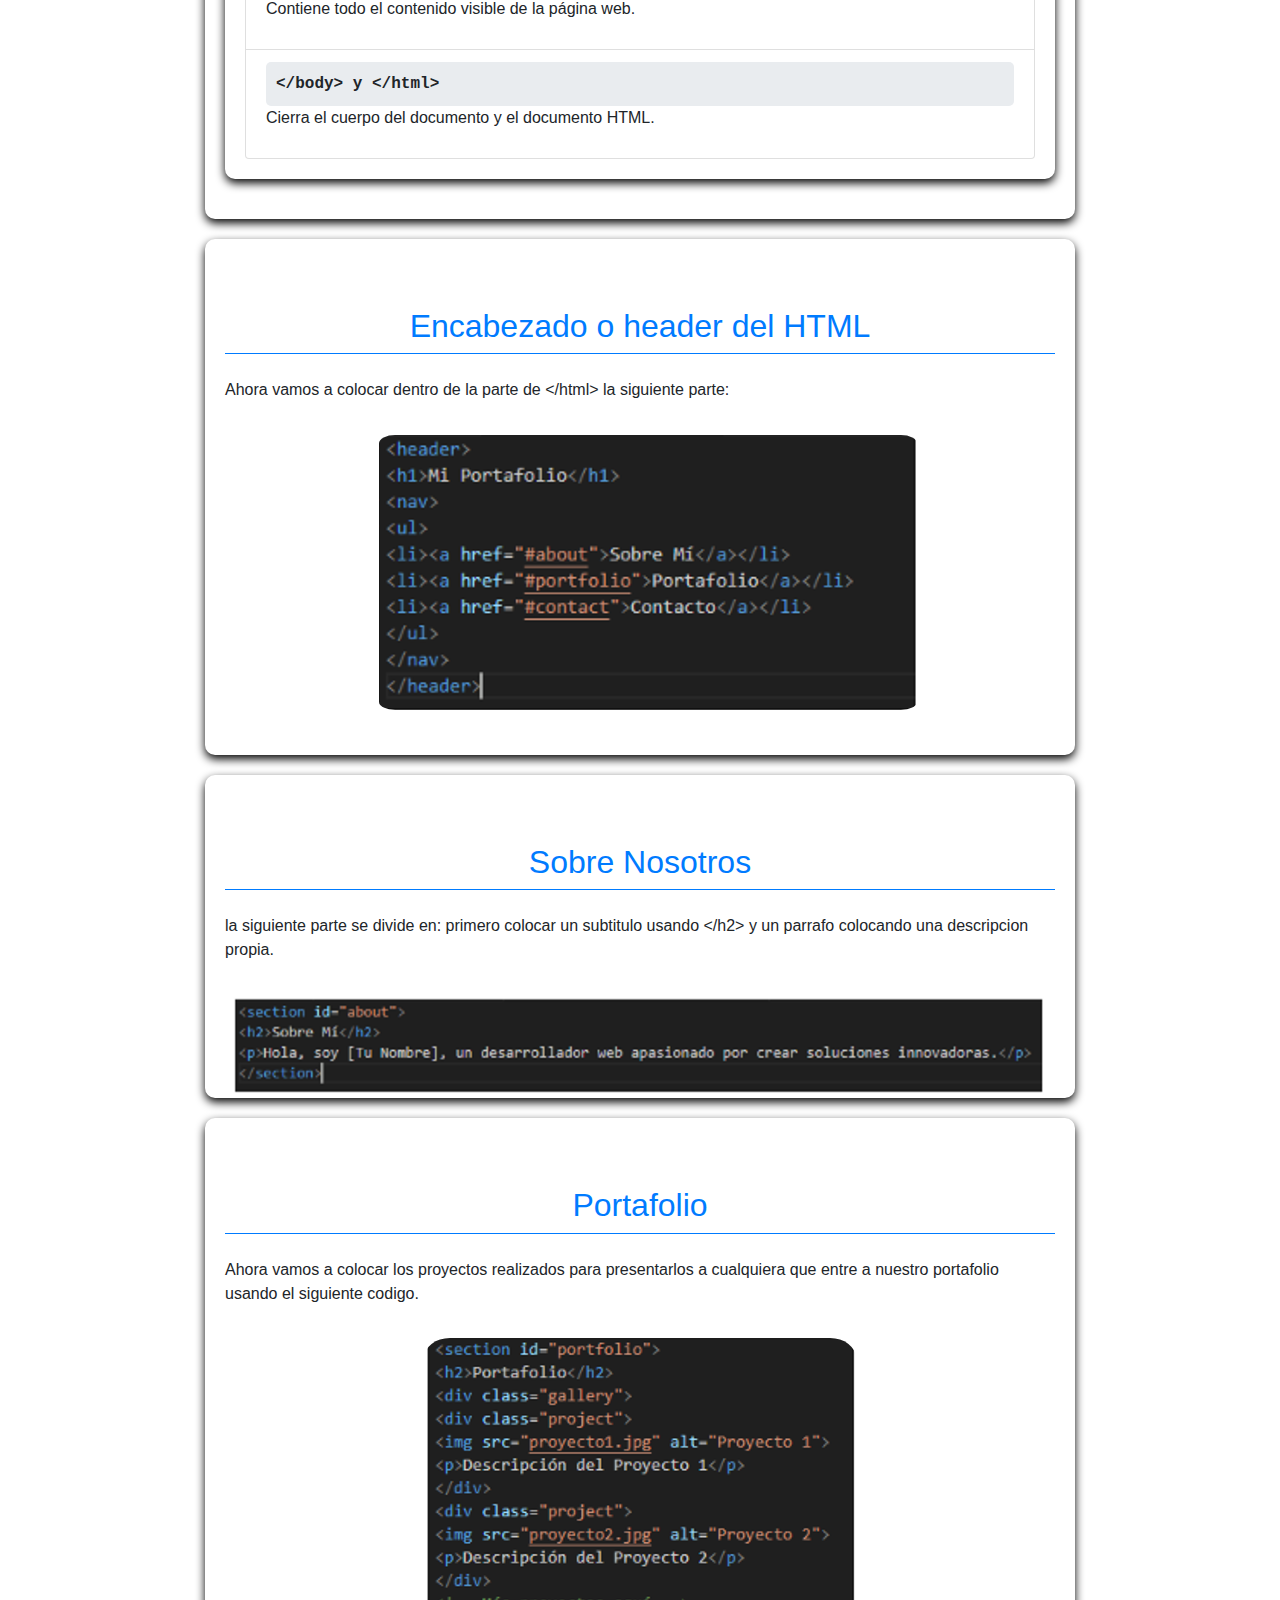
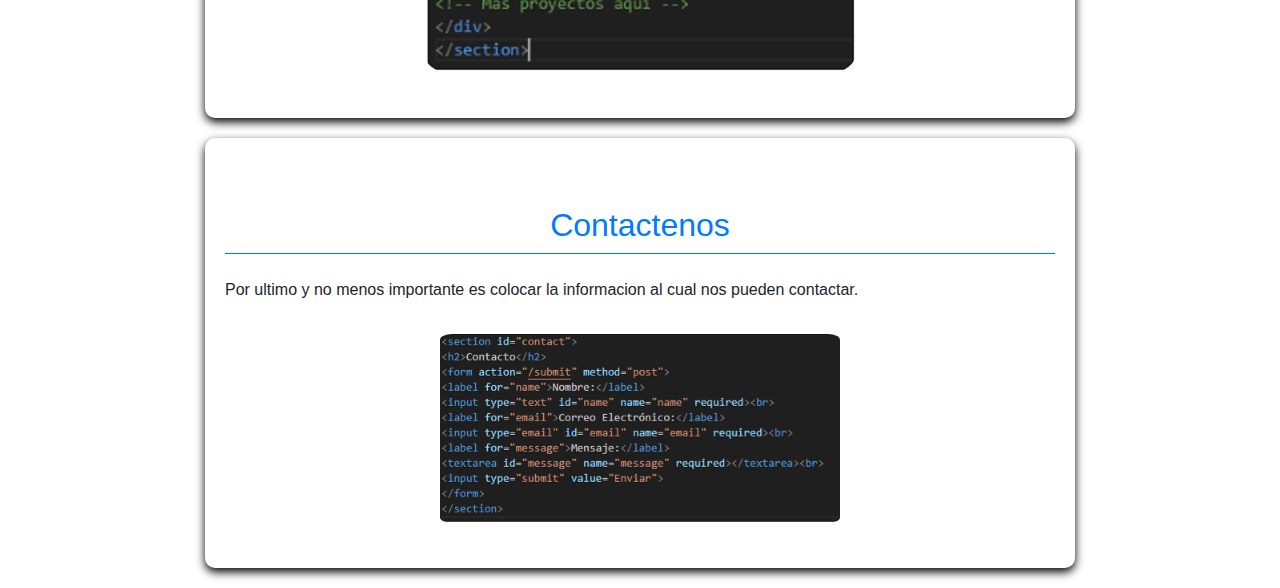
<file: clase5.html>
<!DOCTYPE html>
<html lang="es">
<head>
    <meta charset="UTF-8">
    <meta name="viewport" content="width=device-width, initial-scale=1.0">
    <title>Mi Plantilla</title>
    <!-- Importa Bootstrap -->
    <link href="https://stackpath.bootstrapcdn.com/bootstrap/4.5.2/css/bootstrap.min.css" rel="stylesheet">
    <style>
        body {
            
            font-family: Arial, sans-serif;

            background-image: url(simagenes/fondotecno.jpg);
            background-size: cover; /* Para que la imagen cubra toda la pantalla */
            background-attachment: fixed; /* Hace que el fondo permanezca fijo al desplazarse */
            background-position: center; /* Centra la imagen */
            background-repeat: no-repeat; /* Evita que la imagen se repita */
        }

        .section-title {
            margin-top: 20px;
            margin-bottom: 10px;
            text-align: center; /* Centra el texto */
        }

        .custom-section {
            padding: 20px;
            background-color: rgba(255, 255, 255, 0.9); /* Fondo blanco con ligera transparencia */
            border-radius: 10px;
            margin-bottom: 20px;
            box-shadow: 0px 4px 10px rgba(0, 0, 0, 0.1); /* Sombra para darle profundidad */
        }

        .custom-img {
            max-width: 100%; /* Asegura que la imagen no se desborde del contenedor */
            height: auto;
            border-radius: 10px; /* Bordes redondeados para las imágenes */
            margin: 10px 0;
        }

        .container {
            margin-top: 50px;
            max-width: 900px; /* Ajusta el ancho máximo de la página */
        }

        .text-center {
            text-align: center;
        }

        /* =============================*/

        
        .custom-section {
            padding: 20px;
            background-color: #ffffff;
            border-radius: 10px;
            margin-bottom: 20px;
            box-shadow: 0px 4px 10px rgba(0, 0, 0, 9);
        }

        .custom-code {
            background-color: #e9ecef;
            padding: 10px;
            border-radius: 5px;
            font-family: 'Courier New', monospace;
            font-weight: bold;
        }

    </style>
</head>
<body>



    

    <div class="container">
        <header class="text-center mt-4 p-4 bg-primary text-white rounded shadow-lg">
            <h1 class="display-4 font-weight-bold">Mi Primer Portafolio</h1>
            <p class="lead">Un recorrido por mis proyectos de programación</p>

           
        </header>

        <!-- Sección para colocar el contenido -->
        <section id="EstructuraHTML" class="custom-section">
            <h2 class="text-center text-primary mt-5 mb-4 pb-2 border-bottom border-primary">Estructura de HTML</h2>



            <div class="text-center mt-4">  
                <img src="simagenesclase5/estructuraHTML.png" alt="estructuraHTML" 
            style="height: 100%; margin-left: 15px; margin-top: 2%;margin-bottom: 3%; border-radius: 3%;">
            </div>   


            <div class="custom-section">
            <ul class="list-group">
                <!-- Explicación de !DOCTYPE html -->
                <li class="list-group-item">
                    <div class="custom-code">&lt;!DOCTYPE html&gt;</div>
                    <p>Esta es la declaración del tipo de documento, que le indica al navegador que esta es una página web escrita en HTML5. Es un estándar necesario al inicio de cualquier documento HTML.</p>
                </li>

                <!-- Explicación de <html lang="es"> -->
                <li class="list-group-item">
                    <div class="custom-code">&lt;html lang="es"&gt;</div>
                    <p>Esta etiqueta abre el documento HTML. El atributo <code>lang="es"</code> especifica que el idioma principal de la página es el español.</p>
                </li>

                <!-- Explicación de <head> -->
                <li class="list-group-item">
                    <div class="custom-code">&lt;head&gt;</div>
                    <p>se encuentra la información "invisible" que ayuda a configurar la página, como el juego de caracteres, el título y las referencias.</p>
                </li>

                <!-- Explicación de <meta charset="UTF-8"> -->
                <li class="list-group-item">
                    <div class="custom-code">&lt;meta charset="UTF-8"&gt;</div>
                    <p>Permite representar casi todos los caracteres de diferentes idiomas.</p>
                </li>

                <!-- Explicación de <meta name="viewport"> -->
                <li class="list-group-item">
                    <div class="custom-code">&lt;meta name="viewport" content="width=device-width, initial-scale=1.0"&gt;</div>
                    <p>Ajusta el ancho de la página al ancho del dispositivo en que se visualiza.</p>
                </li>

                <!-- Explicación de <title> -->
                <li class="list-group-item">
                    <div class="custom-code">&lt;title&gt;Portafolio Personal&lt;/title&gt;</div>
                    <p>Establece el título de la página.</p>
                </li>

                <!-- Explicación de <link rel="stylesheet"> -->
                <li class="list-group-item">
                    <div class="custom-code">&lt;link rel="stylesheet" href="css/estilos.css"&gt;</div>
                    <p>Enlaza una hoja de estilos externa que define el aspecto visual de la página.</p>
                </li>

                <!-- Explicación de <body> -->
                <li class="list-group-item">
                    <div class="custom-code">&lt;body&gt;</div>
                    <p>Contiene todo el contenido visible de la página web.</p>
                </li>

                <!-- Explicación de </body> y </html> -->
                <li class="list-group-item">
                    <div class="custom-code">&lt;/body&gt; y &lt;/html&gt;</div>
                    <p>Cierra el cuerpo del documento y el documento HTML.</p>
                </li>
            </ul>
            </div>
        </section>



        

        <!-- Sección para más texto o contenido -->
        <section id="emcabezado html" class="custom-section" >
            <h2 class="text-center text-primary mt-5 mb-4 pb-2 border-bottom border-primary">Encabezado o header del HTML</h2>

            <p>Ahora vamos a colocar dentro de la parte de &lt;/html&gt; la siguiente parte:</p>

            <!-- Otra imagen -->
            <div class="text-center">
                <img src="simagenesclase5/encabezado.png" alt="Encabezado" 
                style="height: 100%; margin-left: 15px; margin-top: 2%;margin-bottom: 3%; border-radius: 3%;">
             </div>
        </section>







        <section id="emcabezado html" class="custom-section">
            <h2 class="text-center text-primary mt-5 mb-4 pb-2 border-bottom border-primary">Sobre Nosotros</h2>
            <p>la siguiente parte se divide en: primero colocar un subtitulo usando &lt;/h2&gt; y un parrafo 
                colocando una descripcion propia.
            </p>

            <!-- Otra imagen -->
            <div class="text-center" style="height: 100px;">
                <img src="simagenesclase5/sobrenosotros.png" alt="sobrenosotros" 
                style="height: 100%; margin-top: 2%;margin-bottom: 3%; border-radius: 3%;">
            </div>
        </section>




        <section id="Portafolio" class="custom-section">
            <h2 class="text-center text-primary mt-5 mb-4 pb-2 border-bottom border-primary"">Portafolio</h2>
            <p>Ahora vamos a colocar los proyectos realizados para presentarlos a cualquiera que entre
                a nuestro portafolio usando el siguiente codigo.
            </p>

            <!-- Otra imagen -->
            <div class="text-center" >
                <img src="simagenesclase5/portafolio.png" alt="portafolio" 
                style="height: 100%; margin-top: 2%;margin-bottom: 3%; border-radius: 6%;">
            </div>
        </section>


        <section id="Contactenos" class="custom-section">
            <h2 class="text-center text-primary mt-5 mb-4 pb-2 border-bottom border-primary"">Contactenos</h2>
            <p>Por ultimo y no menos importante es colocar la informacion al cual nos pueden contactar.</p>

            <!-- Otra imagen -->
            <div class="text-center" >
                <img src="simagenesclase5/contactenos.png" alt="contactenos" 
                style="height: 100%; margin-top: 2%;margin-bottom: 3%; border-radius: 3%;">
            </div>
        </section>




    </div>

    <!-- Script Bootstrap -->
    <script src="https://code.jquery.com/jquery-3.5.1.slim.min.js"></script>
    <script src="https://cdn.jsdelivr.net/npm/bootstrap@4.5.2/dist/js/bootstrap.bundle.min.js"></script>
</body>
</html>
</file>
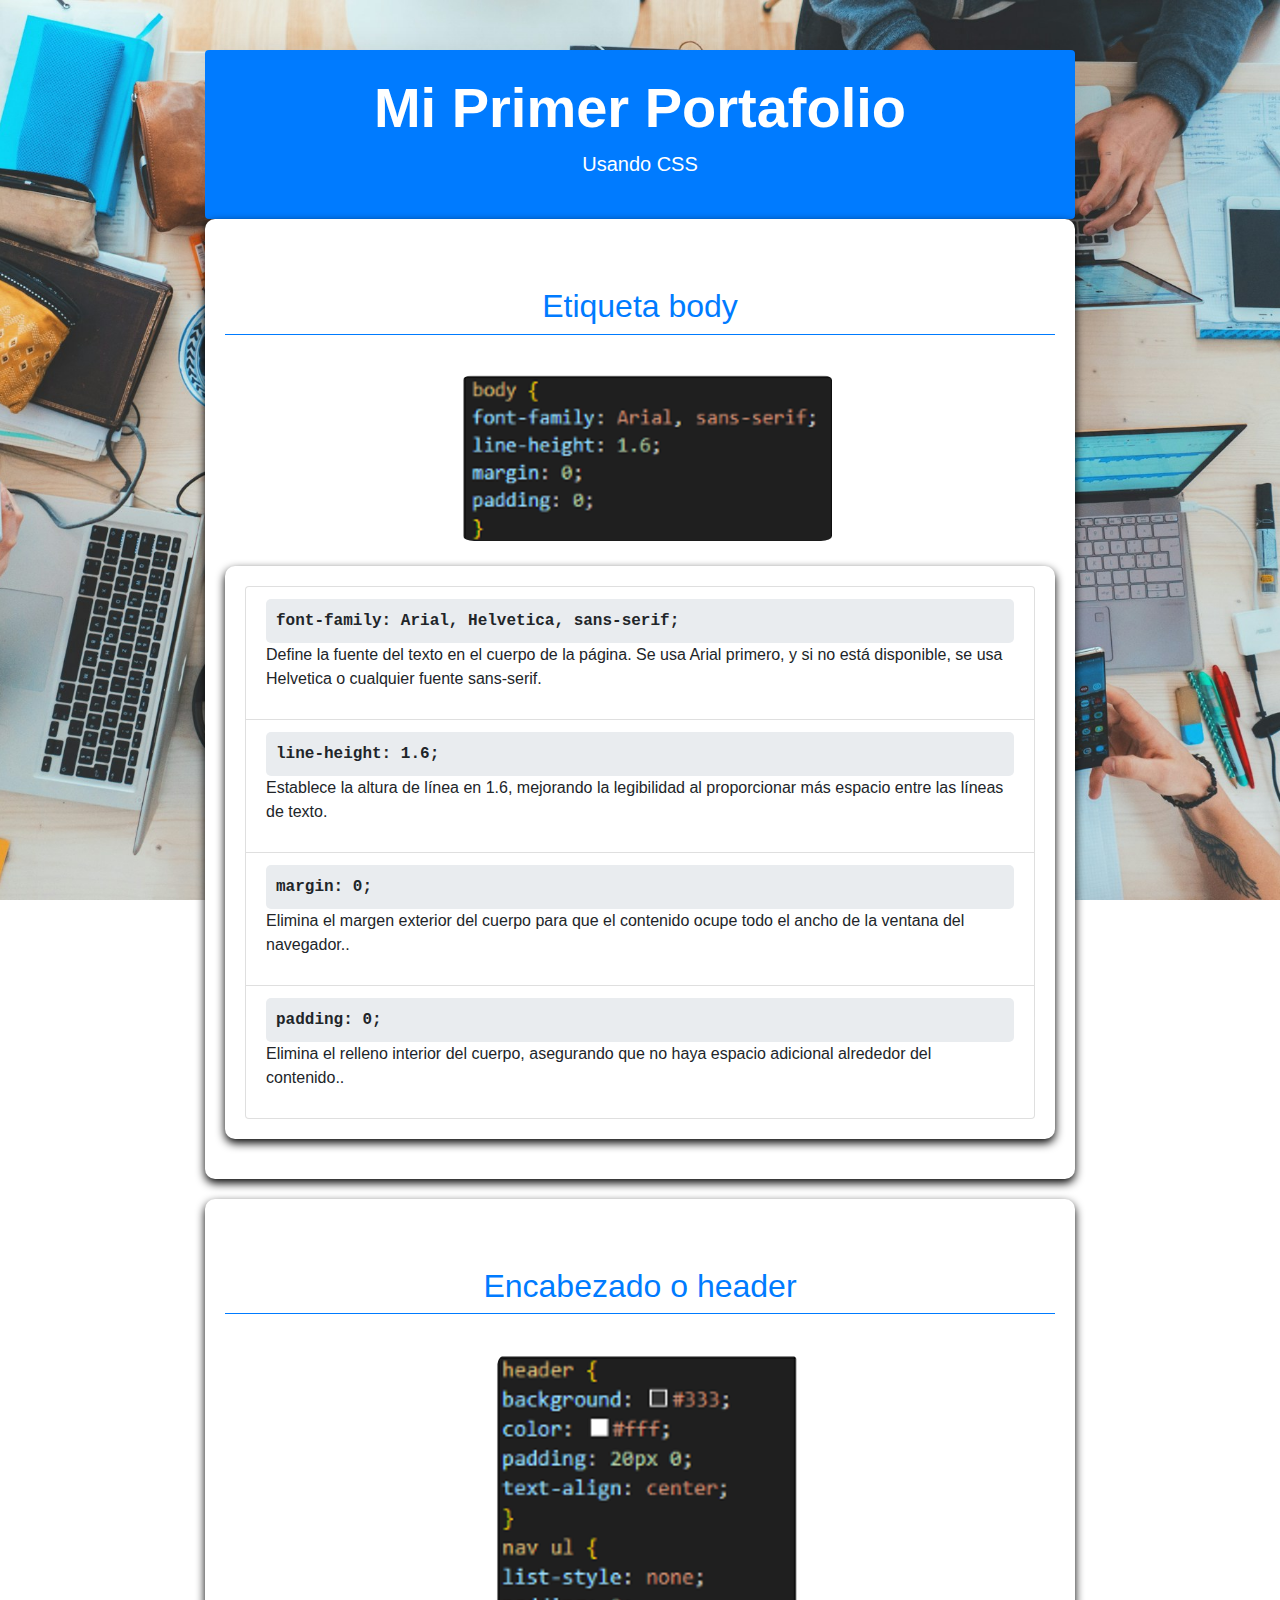
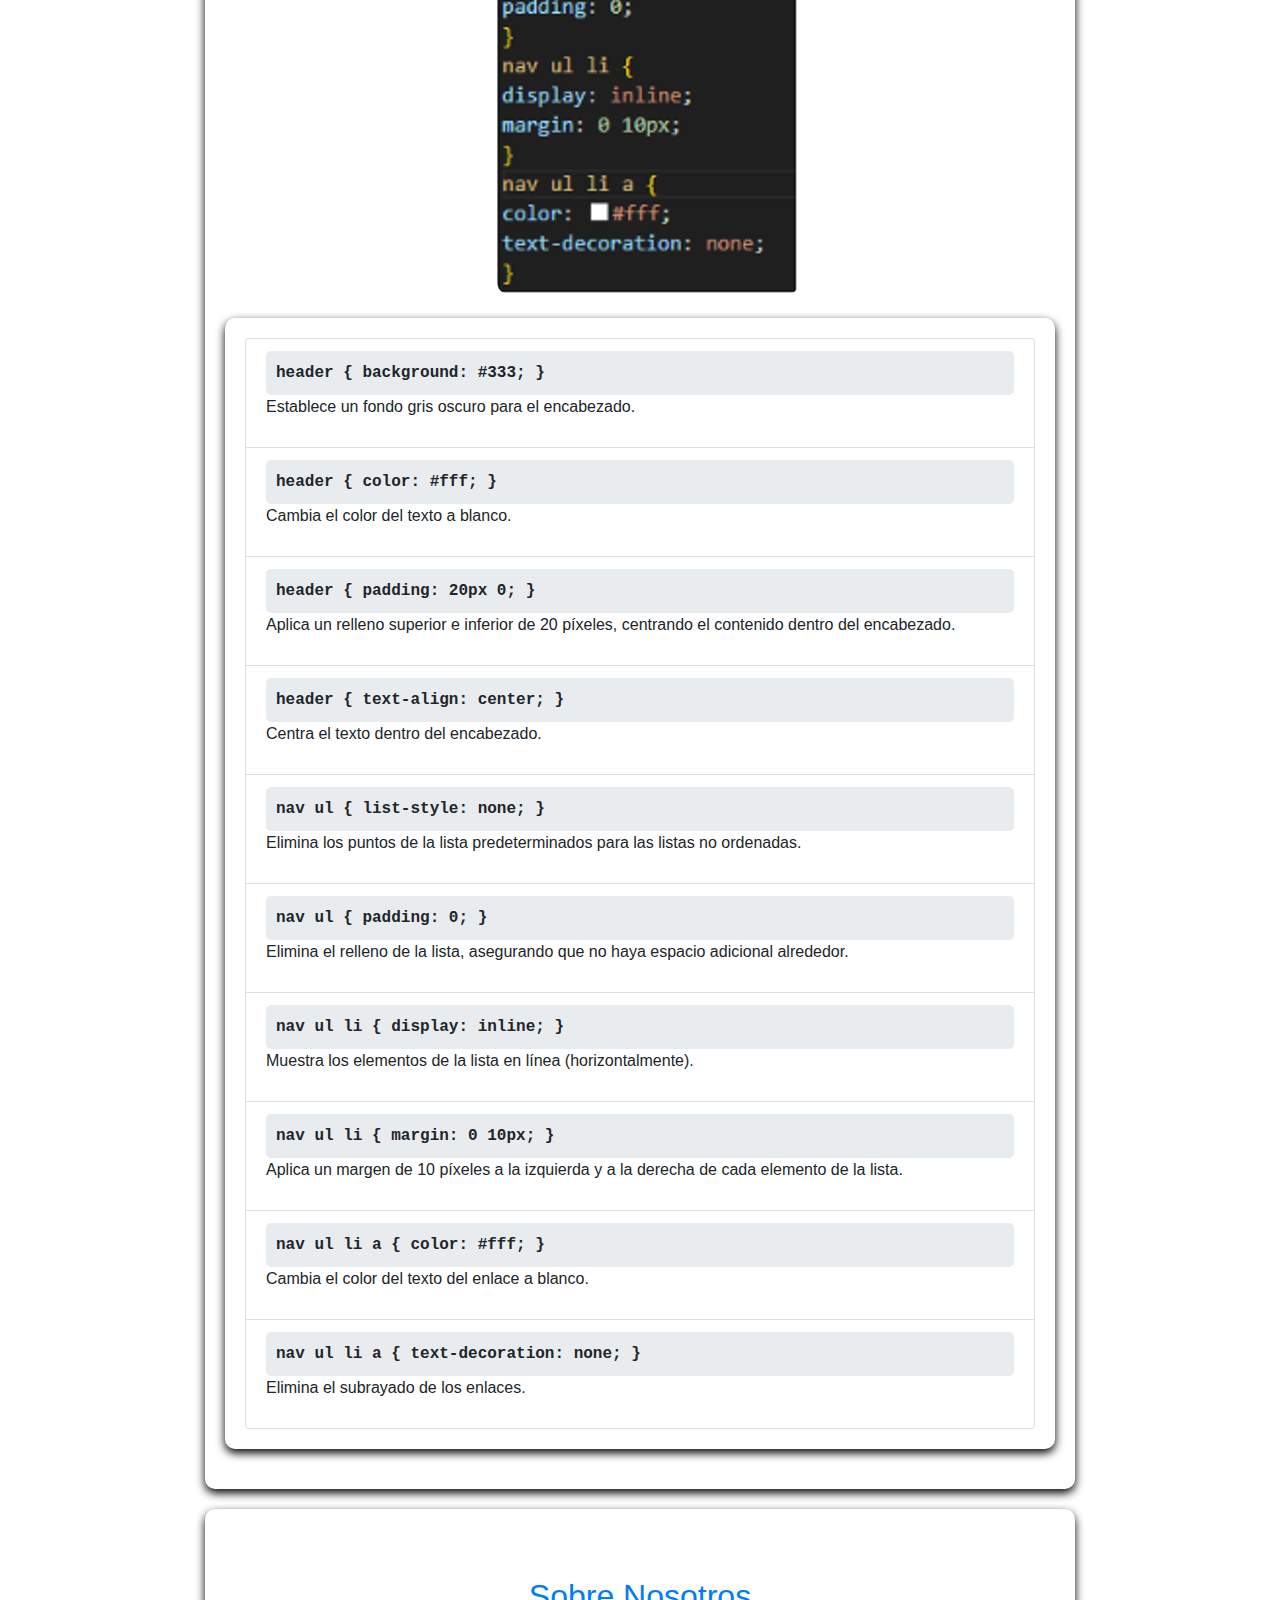
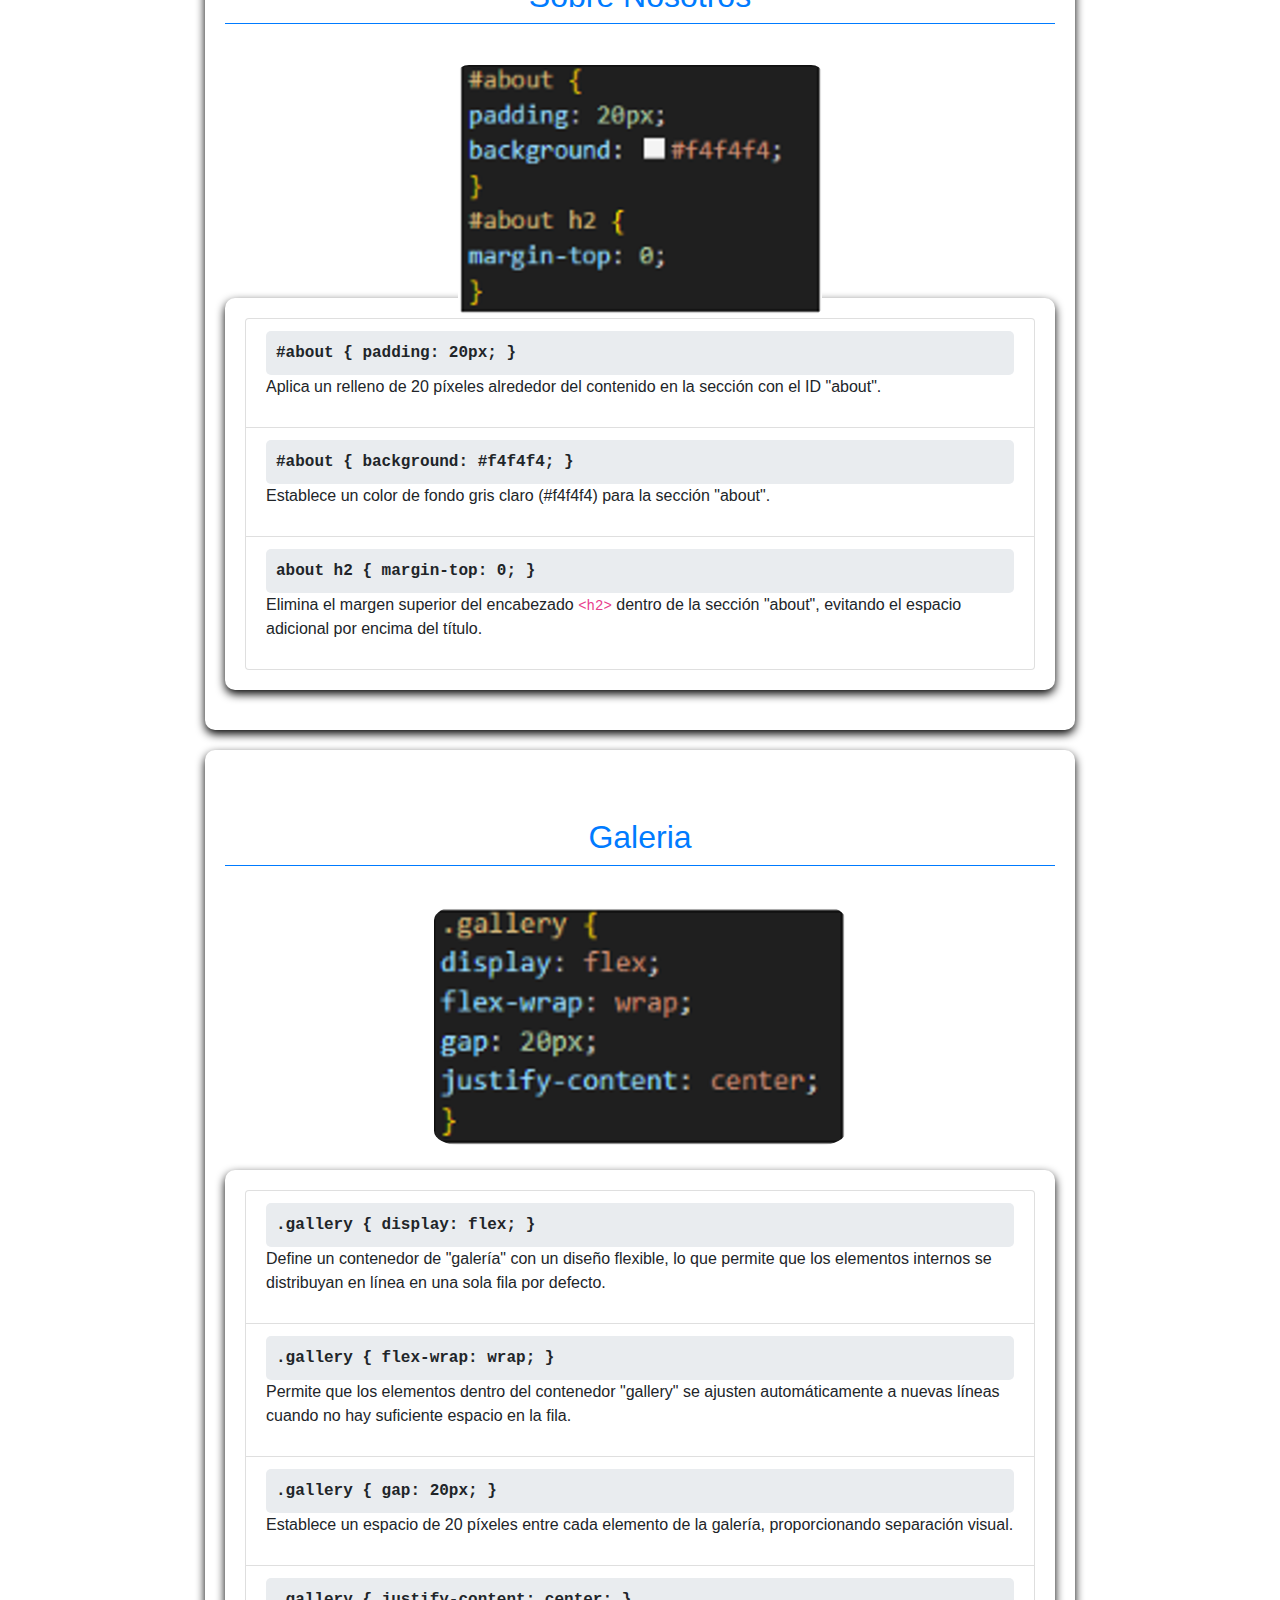
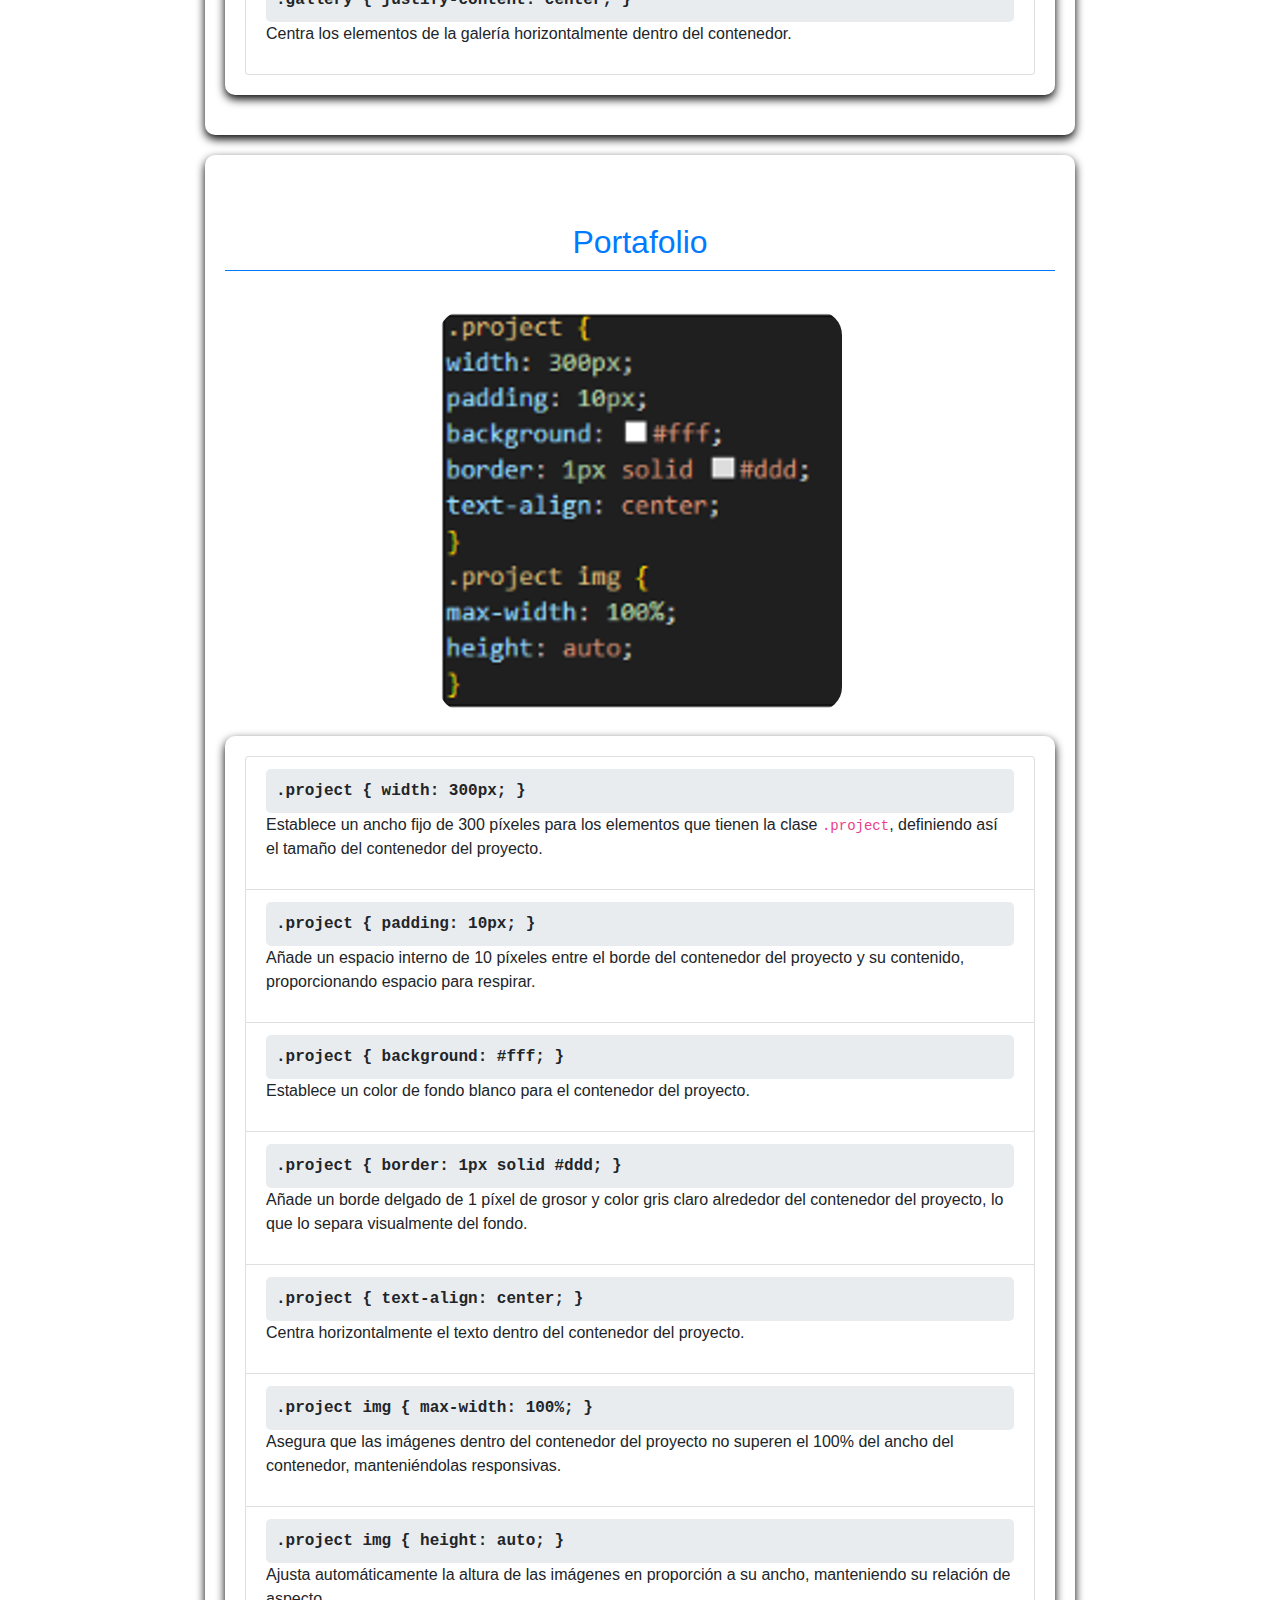
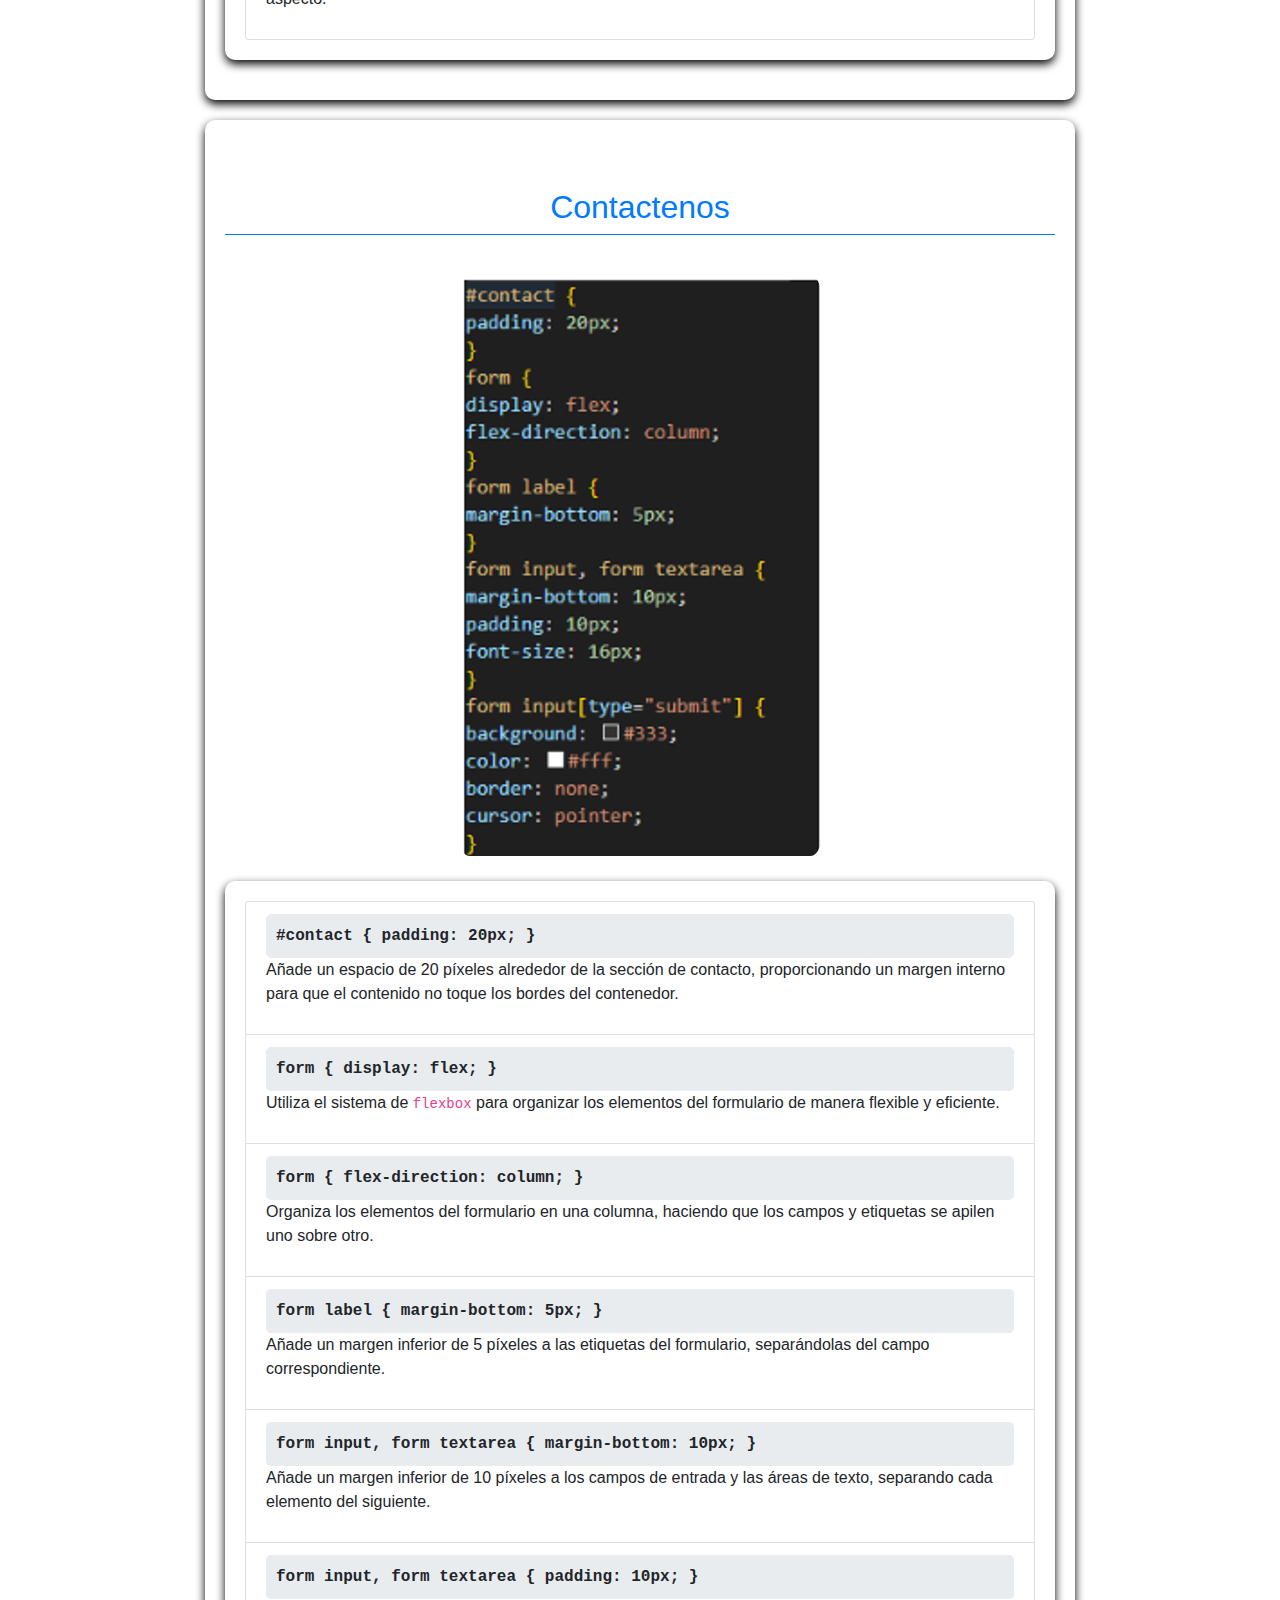
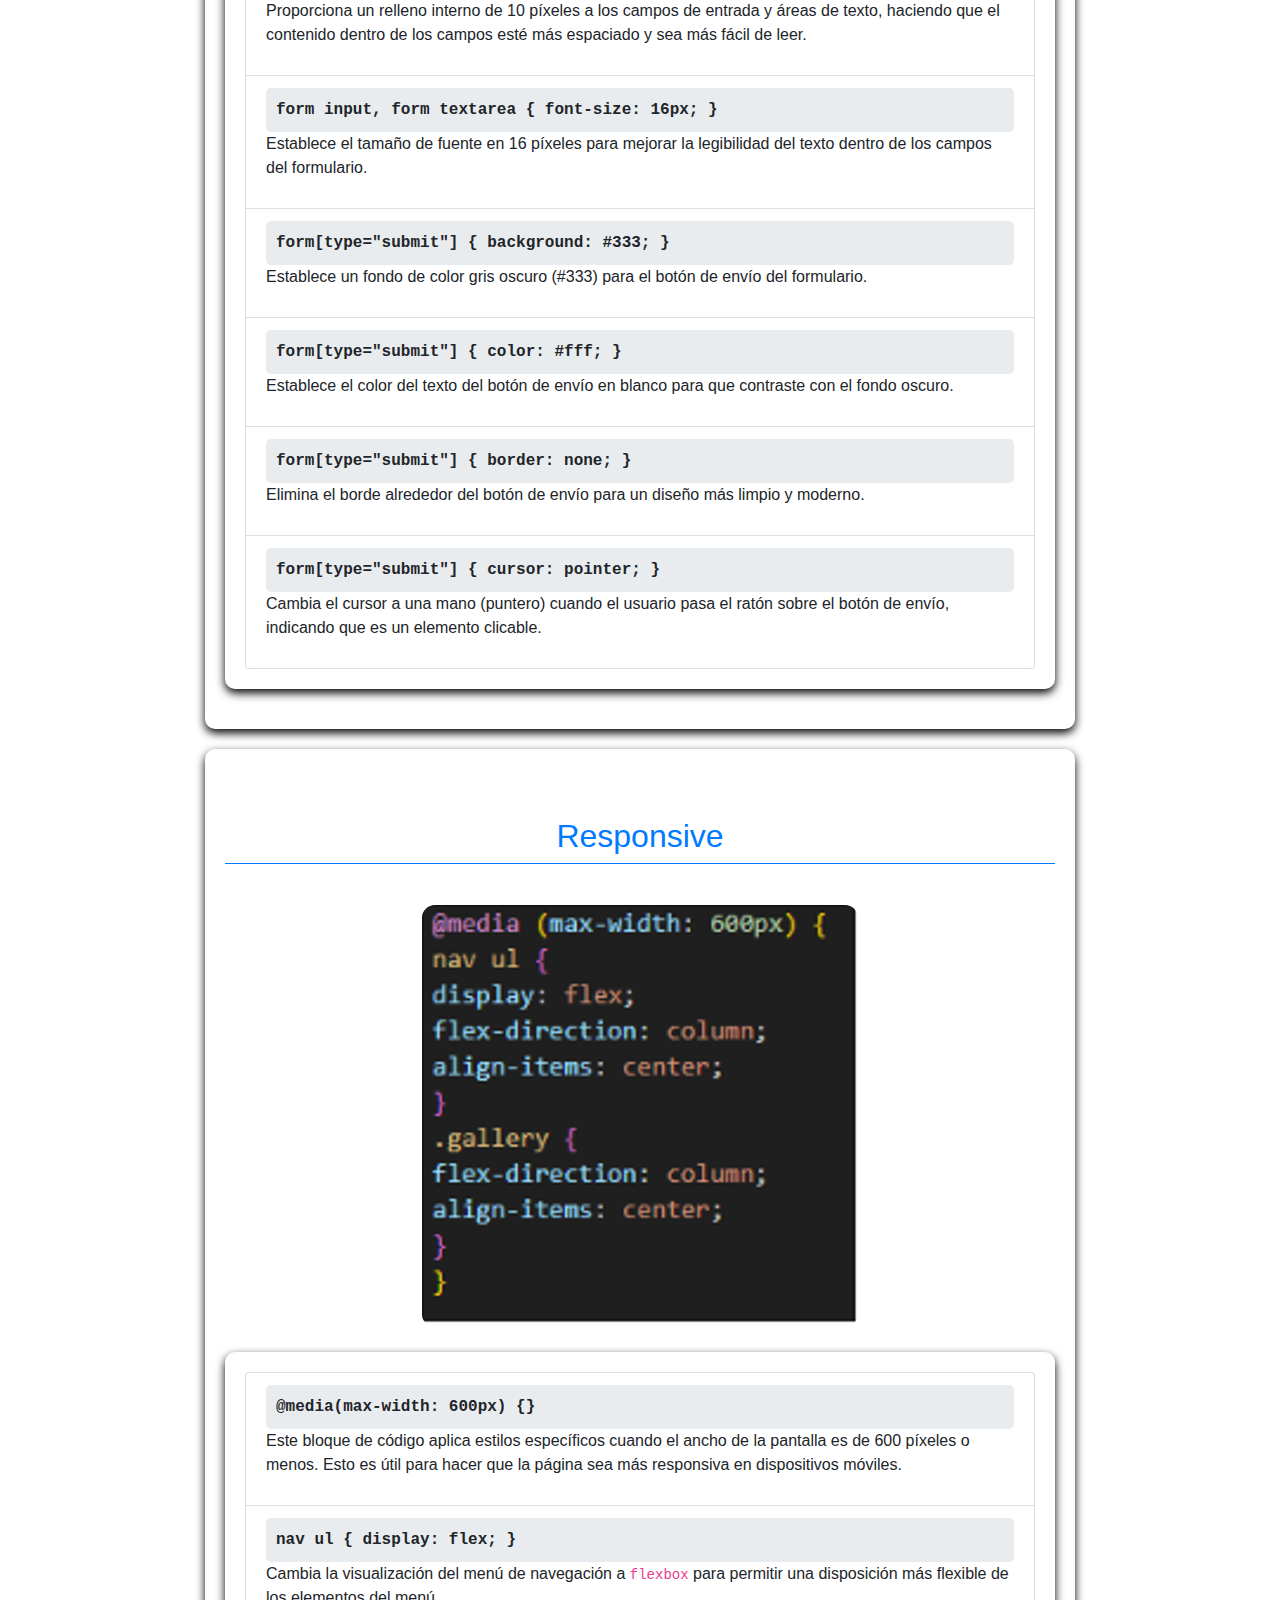
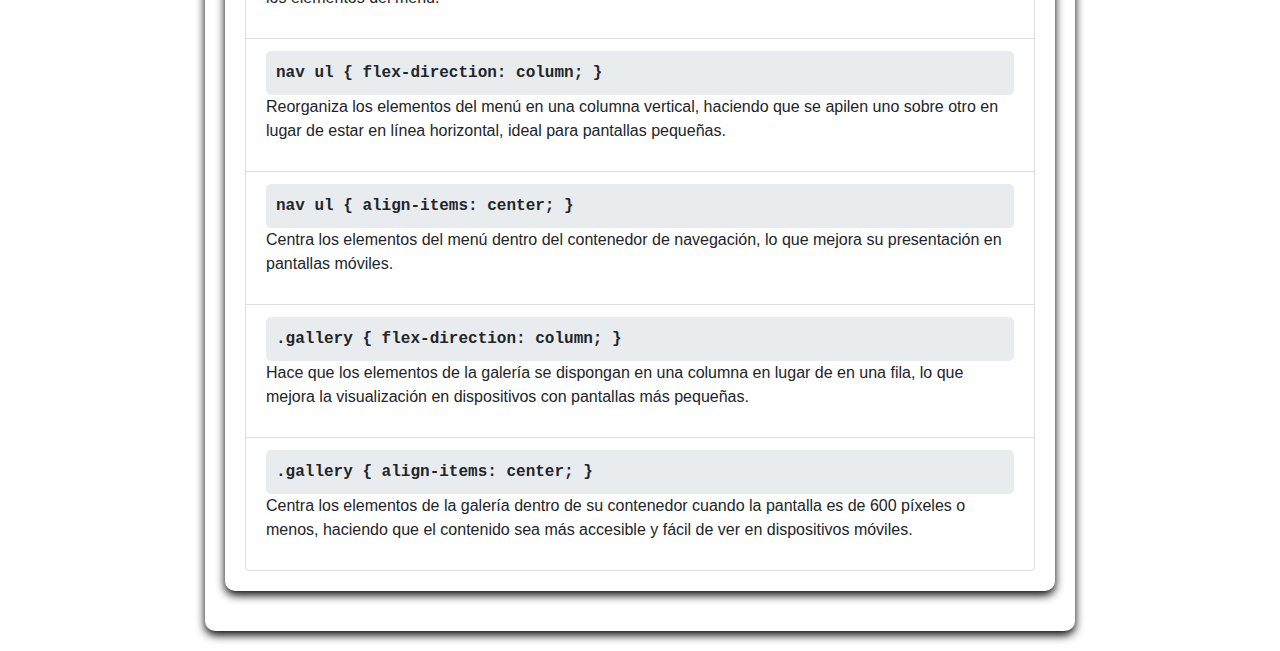
<file: clase6.html>
<!DOCTYPE html>
<html lang="es">
<head>
    <meta charset="UTF-8">
    <meta name="viewport" content="width=device-width, initial-scale=1.0">
    <title>Mi Plantilla</title>
    <!-- Importa Bootstrap -->
    <link href="https://stackpath.bootstrapcdn.com/bootstrap/4.5.2/css/bootstrap.min.css" rel="stylesheet">
    <style>
        body {
            
            font-family: Arial, sans-serif;

            background-image: url(simagenes/fondotecno.jpg);
            background-size: cover; /* Para que la imagen cubra toda la pantalla */
            background-attachment: fixed; /* Hace que el fondo permanezca fijo al desplazarse */
            background-position: center; /* Centra la imagen */
            background-repeat: no-repeat; /* Evita que la imagen se repita */
        }

        .section-title {
            margin-top: 20px;
            margin-bottom: 10px;
            text-align: center; /* Centra el texto */
        }

        .custom-section {
            padding: 20px;
            background-color: rgba(255, 255, 255, 0.9); /* Fondo blanco con ligera transparencia */
            border-radius: 10px;
            margin-bottom: 20px;
            box-shadow: 0px 4px 10px rgba(0, 0, 0, 0.1); /* Sombra para darle profundidad */
        }

        .custom-img {
            max-width: 100%; /* Asegura que la imagen no se desborde del contenedor */
            height: auto;
            border-radius: 10px; /* Bordes redondeados para las imágenes */
            margin: 10px 0;
        }

        .container {
            margin-top: 50px;
            max-width: 900px; /* Ajusta el ancho máximo de la página */
        }

        .text-center {
            text-align: center;
        }

        /* =============================*/

        
        .custom-section {
            padding: 20px;
            background-color: #ffffff;
            border-radius: 10px;
            margin-bottom: 20px;
            box-shadow: 0px 4px 10px rgba(0, 0, 0, 9);
        }

        .custom-code {
            background-color: #e9ecef;
            padding: 10px;
            border-radius: 5px;
            font-family: 'Courier New', monospace;
            font-weight: bold;
        }

    </style>
</head>
<body>



    

    <div class="container">
        <header class="text-center mt-4 p-4 bg-primary text-white rounded shadow-lg">
            <h1 class="display-4 font-weight-bold">Mi Primer Portafolio</h1>
            <p class="lead">Usando CSS</p>

           
        </header>

        <!-- Sección para colocar el contenido -->
        <section id="EstructuraHTML" class="custom-section">
            <h2 class="text-center text-primary mt-5 mb-4 pb-2 border-bottom border-primary">Etiqueta body</h2>



            <div class="text-center mt-4">  
                <img src="simagenesclase6/1etiquetabody.png" alt="1etiquetabody" 
            style="height: 100%; margin-left: 15px; margin-top: 2%;margin-bottom: 3%; border-radius: 3%;">
            </div>   


            <div class="custom-section">
            <ul class="list-group">

                <!-- Explicación de !DOCTYPE html -->
                <li class="list-group-item">
                    <div class="custom-code"> font-family: Arial, Helvetica, sans-serif;</div>
                    <p>Define la fuente del texto en el cuerpo de la página. Se usa Arial primero, y si no está disponible, se usa Helvetica o cualquier fuente sans-serif.</p>
                </li>

                <!-- Explicación de <html lang="es"> -->
                <li class="list-group-item">
                    <div class="custom-code">line-height: 1.6;</div>
                    <p>Establece la altura de línea en 1.6, mejorando la legibilidad al proporcionar más espacio entre las líneas de texto.</p>
                </li>

                <!-- Explicación de <head> -->
                <li class="list-group-item">
                    <div class="custom-code">margin: 0;</div>
                    <p>Elimina el margen exterior del cuerpo para que el contenido ocupe todo el ancho de la ventana del navegador..</p>
                </li>

                <!-- Explicación de <meta charset="UTF-8"> -->
                <li class="list-group-item">
                    <div class="custom-code">padding: 0;</div>
                    <p>Elimina el relleno interior del cuerpo, asegurando que no haya espacio adicional alrededor del contenido..</p>
                </li>
            </ul>
            </div>
        </section>



        

        <!-- Sección para más texto o contenido -->
        <section id="emcabezado html" class="custom-section" >
            <h2 class="text-center text-primary mt-5 mb-4 pb-2 border-bottom border-primary">Encabezado o header</h2>

            <!-- Otra imagen -->
            <div class="text-center">
                <img src="simagenesclase6/2header.png" alt="2header" 
                style="height: 100%; margin-left: 15px; margin-top: 2%;margin-bottom: 3%; border-radius: 3%;">
             </div>
        

        <div class="custom-section">
            <ul class="list-group">
                <li class="list-group-item">
                    <div class="custom-code">header { background: #333; }</div>
                    <p>Establece un fondo gris oscuro para el encabezado.</p>
                </li>
                <li class="list-group-item">
                    <div class="custom-code">header { color: #fff; }</div>
                    <p>Cambia el color del texto a blanco.</p>
                </li>
                <li class="list-group-item">
                    <div class="custom-code">header { padding: 20px 0; }</div>
                    <p>Aplica un relleno superior e inferior de 20 píxeles, centrando el contenido dentro del encabezado.</p>
                </li>
                <li class="list-group-item">
                    <div class="custom-code">header { text-align: center; }</div>
                    <p>Centra el texto dentro del encabezado.</p>
                </li>
                <li class="list-group-item">
                    <div class="custom-code">nav ul { list-style: none; }</div>
                    <p>Elimina los puntos de la lista predeterminados para las listas no ordenadas.</p>
                </li>
                <li class="list-group-item">
                    <div class="custom-code">nav ul { padding: 0; }</div>
                    <p>Elimina el relleno de la lista, asegurando que no haya espacio adicional alrededor.</p>
                </li>
                <li class="list-group-item">
                    <div class="custom-code">nav ul li { display: inline; }</div>
                    <p>Muestra los elementos de la lista en línea (horizontalmente).</p>
                </li>
                <li class="list-group-item">
                    <div class="custom-code">nav ul li { margin: 0 10px; }</div>
                    <p>Aplica un margen de 10 píxeles a la izquierda y a la derecha de cada elemento de la lista.</p>
                </li>
                <li class="list-group-item">
                    <div class="custom-code">nav ul li a { color: #fff; }</div>
                    <p>Cambia el color del texto del enlace a blanco.</p>
                </li>
                <li class="list-group-item">
                    <div class="custom-code">nav ul li a { text-decoration: none; }</div>
                    <p>Elimina el subrayado de los enlaces.</p>
                </li>
            </ul>
        </div>
        </section>


        <section id="emcabezado html" class="custom-section">
            <h2 class="text-center text-primary mt-5 mb-4 pb-2 border-bottom border-primary">Sobre Nosotros</h2>
           

            <!-- Otra imagen -->
            <div class="text-center" style="height: 250px;">
                <img src="simagenesclase6/3about.png" alt="3about" 
                style="height: 100%; margin-top: 2%;margin-bottom: 3%; border-radius: 3%;">
            </div>




            <div class="custom-section">
                <ul class="list-group">
    
                    <li class="list-group-item">
                        <div class="custom-code">#about { padding: 20px; }</div>
                        <p>Aplica un relleno de 20 píxeles alrededor del contenido en la sección con el ID "about".</p>
                    </li>
                    <li class="list-group-item">
                        <div class="custom-code">#about { background: #f4f4f4; }</div>
                        <p>Establece un color de fondo gris claro (#f4f4f4) para la sección "about".</p>
                    </li>
                    <li class="list-group-item">
                        <div class="custom-code">about h2 { margin-top: 0; }</div>
                        <p>Elimina el margen superior del encabezado <code>&lt;h2&gt;</code> dentro de la sección "about", evitando el espacio adicional por encima del título.</p>
                    </li>
                    
                </ul>
                </div>
        </section>



        <section id="Galeria" class="custom-section">
            <h2 class="text-center text-primary mt-5 mb-4 pb-2 border-bottom border-primary">Galeria</h2>
            
            <!-- Otra imagen -->
            <div class="text-center" >
                <img src="simagenesclase6/4galery.png" alt="portafolio" 
                style="height: 100%; margin-top: 2%;margin-bottom: 3%; border-radius: 6%;">
            </div>



            <div class="custom-section">
                <ul class="list-group">
    
                    <li class="list-group-item">
                        <div class="custom-code">.gallery { display: flex; }</div>
                        <p>Define un contenedor de "galería" con un diseño flexible, lo que permite que los elementos internos se distribuyan en línea en una sola fila por defecto.</p>
                    </li>
                    <li class="list-group-item">
                        <div class="custom-code">.gallery { flex-wrap: wrap; }</div>
                        <p>Permite que los elementos dentro del contenedor "gallery" se ajusten automáticamente a nuevas líneas cuando no hay suficiente espacio en la fila.</p>
                    </li>
                    <li class="list-group-item">
                        <div class="custom-code">.gallery { gap: 20px; }</div>
                        <p>Establece un espacio de 20 píxeles entre cada elemento de la galería, proporcionando separación visual.</p>
                    </li>
                    <li class="list-group-item">
                        <div class="custom-code">.gallery { justify-content: center; }</div>
                        <p>Centra los elementos de la galería horizontalmente dentro del contenedor.</p>
                    </li>
                </ul>
                </div>
        </section>





        <section id="Portafolio" class="custom-section">
            <h2 class="text-center text-primary mt-5 mb-4 pb-2 border-bottom border-primary">Portafolio</h2>
            

            <!-- Otra imagen -->
            <div class="text-center" >
                <img src="simagenesclase6/5portafolio.png" alt="portafolio" 
                style="height: 100%; margin-top: 2%;margin-bottom: 3%; border-radius: 6%;">
            </div>


            <div class="custom-section">
            <ul class="list-group">
    
                <li class="list-group-item">
                    <div class="custom-code">.project { width: 300px; }</div>
                    <p>Establece un ancho fijo de 300 píxeles para los elementos que tienen la clase <code>.project</code>, definiendo así el tamaño del contenedor del proyecto.</p>
                </li>
                <li class="list-group-item">
                    <div class="custom-code">.project { padding: 10px; }</div>
                    <p>Añade un espacio interno de 10 píxeles entre el borde del contenedor del proyecto y su contenido, proporcionando espacio para respirar.</p>
                </li>
                <li class="list-group-item">
                    <div class="custom-code">.project { background: #fff; }</div>
                    <p>Establece un color de fondo blanco para el contenedor del proyecto.</p>
                </li>
                <li class="list-group-item">
                    <div class="custom-code">.project { border: 1px solid #ddd; }</div>
                    <p>Añade un borde delgado de 1 píxel de grosor y color gris claro alrededor del contenedor del proyecto, lo que lo separa visualmente del fondo.</p>
                </li>
                <li class="list-group-item">
                    <div class="custom-code">.project { text-align: center; }</div>
                    <p>Centra horizontalmente el texto dentro del contenedor del proyecto.</p>
                </li>
                <li class="list-group-item">
                    <div class="custom-code">.project img { max-width: 100%; }</div>
                    <p>Asegura que las imágenes dentro del contenedor del proyecto no superen el 100% del ancho del contenedor, manteniéndolas responsivas.</p>
                </li>
                <li class="list-group-item">
                    <div class="custom-code">.project img { height: auto; }</div>
                    <p>Ajusta automáticamente la altura de las imágenes en proporción a su ancho, manteniendo su relación de aspecto.</p>
                </li>
                
                
                
            </ul>
            </div>



        </section>



        <section id="Contactenos" class="custom-section">
            <h2 class="text-center text-primary mt-5 mb-4 pb-2 border-bottom border-primary">Contactenos</h2>

            <!-- Otra imagen -->
            <div class="text-center" >
                <img src="simagenesclase6/6contacto.png" alt="contactenos" 
                style="height: 100%; margin-top: 2%;margin-bottom: 3%; border-radius: 3%;">
            </div>



            <div class="custom-section">
                <ul class="list-group">
                    <li class="list-group-item">
                        <div class="custom-code">#contact { padding: 20px; }</div>
                        <p>Añade un espacio de 20 píxeles alrededor de la sección de contacto, proporcionando un margen interno para que el contenido no toque los bordes del contenedor.</p>
                    </li>
                    <li class="list-group-item">
                        <div class="custom-code">form { display: flex; }</div>
                        <p>Utiliza el sistema de <code>flexbox</code> para organizar los elementos del formulario de manera flexible y eficiente.</p>
                    </li>
                    <li class="list-group-item">
                        <div class="custom-code">form { flex-direction: column; }</div>
                        <p>Organiza los elementos del formulario en una columna, haciendo que los campos y etiquetas se apilen uno sobre otro.</p>
                    </li>
                    <li class="list-group-item">
                        <div class="custom-code">form label { margin-bottom: 5px; }</div>
                        <p>Añade un margen inferior de 5 píxeles a las etiquetas del formulario, separándolas del campo correspondiente.</p>
                    </li>
                    <li class="list-group-item">
                        <div class="custom-code">form input, form textarea { margin-bottom: 10px; }</div>
                        <p>Añade un margen inferior de 10 píxeles a los campos de entrada y las áreas de texto, separando cada elemento del siguiente.</p>
                    </li>
                    <li class="list-group-item">
                        <div class="custom-code">form input, form textarea { padding: 10px; }</div>
                        <p>Proporciona un relleno interno de 10 píxeles a los campos de entrada y áreas de texto, haciendo que el contenido dentro de los campos esté más espaciado y sea más fácil de leer.</p>
                    </li>
                    <li class="list-group-item">
                        <div class="custom-code">form input, form textarea { font-size: 16px; }</div>
                        <p>Establece el tamaño de fuente en 16 píxeles para mejorar la legibilidad del texto dentro de los campos del formulario.</p>
                    </li>
                    <li class="list-group-item">
                        <div class="custom-code">form[type="submit"] { background: #333; }</div>
                        <p>Establece un fondo de color gris oscuro (#333) para el botón de envío del formulario.</p>
                    </li>
                    <li class="list-group-item">
                        <div class="custom-code">form[type="submit"] { color: #fff; }</div>
                        <p>Establece el color del texto del botón de envío en blanco para que contraste con el fondo oscuro.</p>
                    </li>
                    <li class="list-group-item">
                        <div class="custom-code">form[type="submit"] { border: none; }</div>
                        <p>Elimina el borde alrededor del botón de envío para un diseño más limpio y moderno.</p>
                    </li>
                    <li class="list-group-item">
                        <div class="custom-code">form[type="submit"] { cursor: pointer; }</div>
                        <p>Cambia el cursor a una mano (puntero) cuando el usuario pasa el ratón sobre el botón de envío, indicando que es un elemento clicable.</p>
                    </li>
                    
                    
                </ul>
                </div>
        </section>


        <section id="Contactenos" class="custom-section">
            <h2 class="text-center text-primary mt-5 mb-4 pb-2 border-bottom border-primary">Responsive</h2>
          

            <!-- Otra imagen -->
            <div class="text-center" >
                <img src="simagenesclase6/7responsive.png" alt="contactenos" 
                style="height: 100%; margin-top: 2%;margin-bottom: 3%; border-radius: 3%;">
            </div>

            <div class="custom-section">
                <ul class="list-group">
        
                    <li class="list-group-item">
                        <div class="custom-code">@media(max-width: 600px) {}</div>
                        <p>Este bloque de código aplica estilos específicos cuando el ancho de la pantalla es de 600 píxeles o menos. Esto es útil para hacer que la página sea más responsiva en dispositivos móviles.</p>
                    </li>
                    <li class="list-group-item">
                        <div class="custom-code">nav ul { display: flex; }</div>
                        <p>Cambia la visualización del menú de navegación a <code>flexbox</code> para permitir una disposición más flexible de los elementos del menú.</p>
                    </li>
                    <li class="list-group-item">
                        <div class="custom-code">nav ul { flex-direction: column; }</div>
                        <p>Reorganiza los elementos del menú en una columna vertical, haciendo que se apilen uno sobre otro en lugar de estar en línea horizontal, ideal para pantallas pequeñas.</p>
                    </li>
                    <li class="list-group-item">
                        <div class="custom-code">nav ul { align-items: center; }</div>
                        <p>Centra los elementos del menú dentro del contenedor de navegación, lo que mejora su presentación en pantallas móviles.</p>
                    </li>
                    <li class="list-group-item">
                        <div class="custom-code">.gallery { flex-direction: column; }</div>
                        <p>Hace que los elementos de la galería se dispongan en una columna en lugar de en una fila, lo que mejora la visualización en dispositivos con pantallas más pequeñas.</p>
                    </li>
                    <li class="list-group-item">
                        <div class="custom-code">.gallery { align-items: center; }</div>
                        <p>Centra los elementos de la galería dentro de su contenedor cuando la pantalla es de 600 píxeles o menos, haciendo que el contenido sea más accesible y fácil de ver en dispositivos móviles.</p>
                    </li>
                    
                    
                    
                    
                </ul>
                </div>

        </section>



    </div>

    <!-- Script Bootstrap -->
    <script src="https://code.jquery.com/jquery-3.5.1.slim.min.js"></script>
    <script src="https://cdn.jsdelivr.net/npm/bootstrap@4.5.2/dist/js/bootstrap.bundle.min.js"></script>
</body>
</html>
</file>
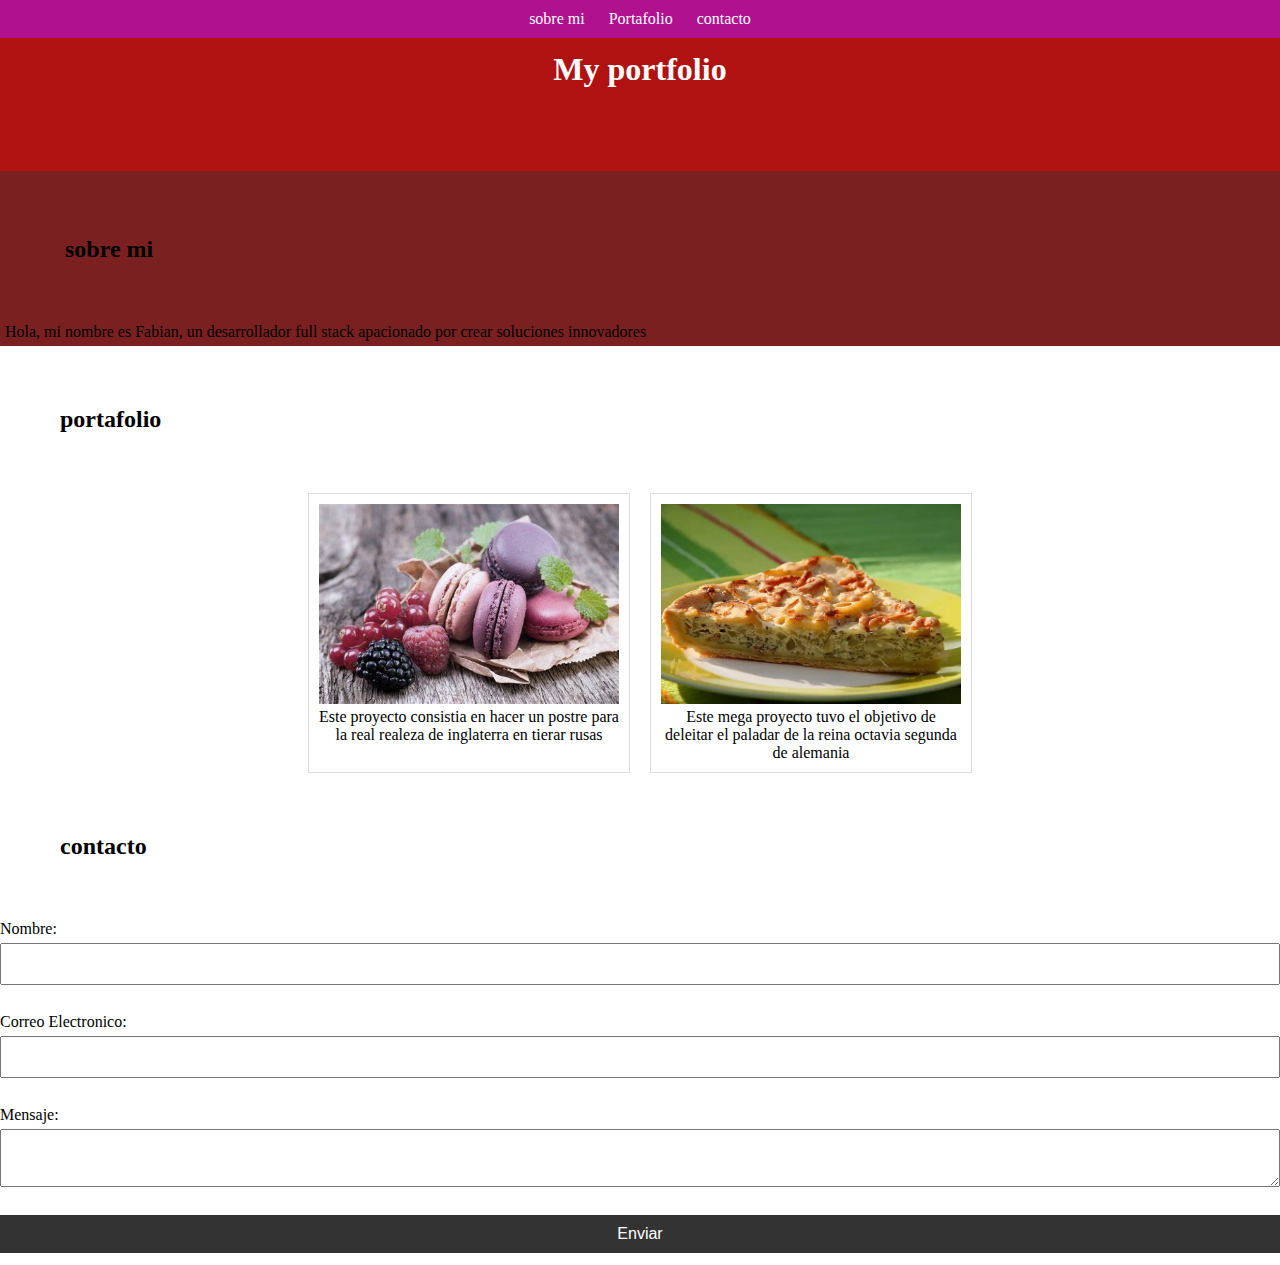
<file: Edga-f-j/portafolio/portafolio.html>
<!DOCTYPE html>
<html lang="en">
<head>
    <meta charset="UTF-8">
    <meta name="viewport" content="width=device-width, initial-scale=1.0">
    <title>Portafolio</title>
    <link rel="stylesheet" href="css/style.css">
</head>
<body>

    <header> 
        <h1>My portfolio</h1>
    </header>
   
    <header>
        <section class="wrapper">
        <nav>
            <ul>
                <li><a href="#about">sobre mi</a></li>
                <li><a href="#portafolio">Portafolio</a></li>
                <li><a href="contacto">contacto</a></li>
            </ul>
        </nav>
    </section>

    </header>

    <section id="about">
        <h2>sobre mi</h2>
        <p>Hola, mi nombre es Fabian, un desarrollador full stack apacionado por crear soluciones innovadores</p>
    </section>


    <section id="portafolio">
        <h2>portafolio</h2>
        <div class="gallery">
            <div class="project">
                <img src="images/postre.jpg" alt="proyecto 1">
                <p>Este proyecto consistia en hacer un postre para la real realeza de inglaterra en tierar rusas</p>
            </div>
            <div class="project">
                <img src="images/quiche lorraine.jpg" alt="proyecto 2">
                <p>Este mega proyecto tuvo el objetivo de deleitar el paladar de la reina octavia segunda de alemania</p>
            </div>
        </div>
    </section>


    <section id="contacto">
        <h2>contacto</h2>
        <form action="/submit" method="post">
            <label for="name">Nombre:</label>
            <input type="text" id="name" name="name" required><br>
            <label for="email">Correo Electronico:</label>
            <input type="text" id="email" name="email" required><br>
            <label for="message">Mensaje:</label>
            <textarea name="message" id="message" required></textarea><br>
            <input type="submit" value="Enviar">
        </form>
    </section>

</body>
</html>
</file>
<file: css/estilos.css>
body{
    font-family:Georgia, 'Times New Roman', Times, serif;
    line-height: 1.6;
    margin: 0;
    padding: 0;
    
    background-image: url(../imagenes/imagen_de_fondo1.jpg);
    background-size: 100% auto; /* Ajusta el ancho al 100% y la altura se ajusta proporcionalmente */
    background-position: center;
    background-attachment: fixed;
    background-repeat: no-repeat;
    height: 100vh;
    width: 100%;
}

.imagen-logo{
    display: grid;
    justify-items: center;
    align-items: center;
    margin-top: 100px;
}

/* ---------------------parte de presentaion-----------*/
.seccion1{
    display: grid;
    width: 100%;
    height: 600px;
    font-size: 120%;

    color: white;
    /* background-image: url(../imagenes/principal.jpg);
    background-repeat: no-repeat;
    background-size:cover;
    background-blend-mode: saturation; */
    /* grid-template-columns: auto auto;
    text-align: center; */
}

.titulo1{
    margin-top: 100px;
   
}
.parrafo1{
    margin: 10%;
}

/*----------------- SECCION 2 DE QUIENES SOMOS -----------*/
.seccion2{
    padding-top: 3%;
    display: grid;
    font-size: 20px;
    margin-top: 5%;
    color: white;
    /* grid-template-columns: 1fr 1fr; */
    /* justify-items: center; */
}

.parrafoseccion2{
    /* padding: 0px 350px; */
    padding-left: 45%;
    padding-right: 20%;
    text-align: justify;
    font-size: 110%;
   

    background-image: url(../fondos/tablafondo.png);
    background-repeat: no-repeat;
    background-position: 50%;
    background-size: 90%;
    justify-content: center;;
}
.parrafo{
    padding-top: 1%;
}




/*-------------------parte para hacer que el titulo de BIENVENUE se mueva-------------*/
.tituloseccion2 img {
    animation: mover 5s infinite; /* Nombre de la animación, duración y repetición infinita */
}

@keyframes mover {
    0% {
        transform: translateX(0); /* Punto inicial */
    }
    50% {
        transform: translateX(100px); /* Mover a la derecha */
    }
    100% {
        transform: translateX(0); /* Regresar al punto inicial */
    }
}




/*----------------- SECCION 3 DE MENU -----------*/
.imagenmenu img{
    padding-top: 4%;
    
    height: 90%;
}

.seccion3{
    color: white;
    font-size: 20px;
    text-align: center;
}



/* ------------------------------ postres -----------------*/
.postres{
    display: flex;
    flex-wrap: wrap;
    gap: 10px;
    justify-content: center;
    color: black;
    padding-left: 1%;
    padding-right: 1%;
    
    background-image: url(../fondos/FONDO-postre.png);
    background-size: 100% 100%; /* Ajusta el ancho al 100% y la altura se ajusta proporcionalmente */
    background-position: center;
    height: 100vh;
    width: 100%;
   
}
.postre{
    width: 270px;
    padding-top: 100px;
    background: (0,0,0,0.5);
    text-align: center;
    font-size: 75%;
    
}
.postre img{
    width: 75%;
    height: 40%;
    border-radius: 50px;
}

@media (max-width: 600px){
    postres{
        flex-direction: column;
    }
}


/* ------------------------------ Platos fuertes-----------------*/
.platos-fuertes{

    display: flex;
    flex-direction: wrap;
    gap: 10px;
    justify-content: center;
    color: black;
    padding-left: 1%;
    padding-right: 1%;

    background-image: url(../fondos/fondo-fuerte.png);
    background-size: 100% 100%; /* Ajusta el ancho al 100% y la altura se ajusta proporcionalmente */
    background-position: center;
    height: 100vh;
    width: 95%;
}

.plato-fuerte{
    width: 270px;
    padding-top: 100px;
    background: (0,0,0,0.5);
    text-align: center;
    font-size: 75%;
}
.plato-fuerte img{
    width: 75%;
    height: 40%;
    border-radius: 50px;
}



/* ------------------------------ Bebidas -----------------------*/

.bebidas{

    display: flex;
    flex-direction: row;
    gap: 10px;
    justify-content: center;
    color: black;
    padding-left: 1%;
    padding-right: 1%;

    background-image: url(../fondos/fondo-bebidas.png);
    background-size: 100% 100%; /* Ajusta el ancho al 100% y la altura se ajusta proporcionalmente */
    background-position: center;
    height: 100vh;
    width: 95%;
}

.bebida{
    width: 260px;
    padding-top: 100px;
    background: (0,0,0,0.5);
    text-align: center;
    font-size: 70%;
}
.bebida img{
    width: 70%;
    height: 40%;
    border-radius: 50px;
}






/*----------------- SECCION 4 DE CHEF -----------*/
/*----------------- SECCION 4 DE CHEF -----------*/
.seccion4{
    padding-top: 3%;
    display:grid;
    width: 100%;
    height: 100%;
    font-size: 140%;
    padding-bottom: 10%;

    /* background-image: url(../imagenes/postre.jpg);
    background-repeat: no-repeat;
    background-size: cover;
    background-blend-mode: saturation; */
    grid-template-columns: 1fr 1fr;
    align-items: center;
    justify-items: center;
    
}

.descripcion.de.chef{
    color: rgba(14, 3, 3, 0.842);
    
    padding: 5%;
    padding-left: 15%;
    padding-right: 15%;
    border-radius: 20px;
    max-width: 90%;
    text-align: justify;

    background-image: url(../secciones/perg.png);
    background-repeat: no-repeat;
    background-position: 4%;
    background-size: 95%;
    justify-content: center;
}

.foto.de.chef img{
    width: 120%;
    box-shadow: none;
}

.descripcion.de.chef img{
    width: 90%;
    animation: mover 5s infinite;
}

/*----------------- SECCION 5 DE contacto -----------*/



.imagen-contacto-logo{
    padding-top: 100px;
    text-align: center;
    background-color: rgba(0,0,0,0.5);
}
.imagen-contacto-logo img{
    width: 15%; /* Hace que la imagen sea el 20% de su tamaño original */
    height: auto;
    text-align: center;
}

.seccion5{
    color: #fff;
    display:grid;
    width:100%;
    height: 10px;
    font-size: 100%;
    background-color: rgba(0,0,0,0.5);
    

    /* background-image: url(../imagenes/postre.jpg);
    background-repeat: no-repeat;
    background-size: cover;
    background-blend-mode: saturation; */
    grid-template-columns: 1fr 1fr;
    text-align: center;
    padding-bottom: 20%;
}











/*--------- parte de menu de opciones -----------*/

nav {
    padding: 1px;
    position: fixed;
    top: 0;
    width: 100%;
    background: rgba(83, 83, 101, 0.5);
}

nav ul {
    list-style: none;
    padding: 0;
    margin: 0;
    display: flex; /* Alinea los elementos del menú horizontalmente */
    justify-content: center; /* Centra el menú horizontalmente */
}

nav ul li {
    margin: 0 20px; /* Ajusta el margen entre los elementos del menú */
}

nav ul li a {
    color: #fff;
    padding: 10px 20px; /* Menor padding para que el área clicable sea más ajustada */
    text-align: center;
    text-decoration: none;
    display: block; /* Esto hace que el área clicable abarque solo el texto y padding */
}

nav ul li a:hover {
    background: rgba(167, 170, 172, 0.559);
    border-radius: 5px; /* Redondea los bordes para un mejor diseño */
}

.wrapper {
    width: 80%;
    margin-top: 50px; /* Aumenta el margen superior para compensar el menú fijo */
}

html {
    scroll-behavior: smooth;
}







/*-----------------------------------------SOLO PARA LOS SLIDES-------------------------------------*/
</file>
<file: segunda semana/css/styles.css>
.caja{
  background-color: blue;
  width: 100px;
  height: 100px;
  border-radius: 20px;
  border: 10px solid red;
  align-items: center;
  justify-content: center;
  display: flex;
  
 
}

.caja1{
    justify-content:center;
    display: grid;
    align-items: center;
   
    gap: 10px;
    width: 200px;
    height: 200px;
    margin: 5px;
    padding: 5px;
    border: 10px solid rgb(227, 196, 37);
}



.grid-container{
    justify-content:center;
    display: grid;
    align-items: center;

    grid-template-columns: auto auto auto;
    gap: 10px;
    border: 5px solid rgb(227, 107, 37);
    width: 200px;
    height: 200px;
}

.grid-item{
    justify-content: center;
    align-items: center;
    display: flex;

    background-color: aqua;
    padding: 20;
    width: 50px;
    height: 50px;
}


@media (max-width: 600px){
    .grid-container{
        flex-direction: column;
    }
    }

.caja{
  background-color: blue;
  width: 100px;
  height: 100px;
  border-radius: 20px;
  border: 10px solid red;
  align-items: center;
  justify-content: center;
  display: flex;
  
 
}

.caja1{
    justify-content:center;
    display: grid;
    align-items: center;
   
    gap: 10px;
    width: 200px;
    height: 200px;
    margin: 5px;
    padding: 5px;
    border: 10px solid rgb(227, 196, 37);
}



.grid-container{
    justify-content:center;
    display: grid;
    align-items: center;

    grid-template-columns: auto auto auto;
    gap: 10px;
    border: 5px solid rgb(227, 107, 37);
    width: 200px;
    height: 200px;
}

.grid-item{
    justify-content: center;
    align-items: center;
    display: flex;

    background-color: aqua;
    padding: 20;
    width: 50px;
    height: 50px;
}


@media (max-width: 600px){
    .grid-container{
        flex-direction: column;
    }
}
</file>
<file: Edga-f-j/primera clase/style.css>
body {
    font-family: Arial, sans-serif; /* Cambié 'blackkader' a una fuente estándar */
    margin: 40px;
    line-height: 1.2;
}

h1 {
    color: rgba(31, 19, 203, 0.556);
}

h3 {
    color: rgb(43, 43, 226);
}

ul {
    list-style-type: disc;
    padding-left: 80px;
}

nav {
    background-color: #333;
    padding: 10px;
    position: sticky;
    top: 0;
    width: 100%;
}

nav ul {
    list-style: none;
    display: flex;
    justify-content: space-around;
    margin: 0;
    padding: 0;
}

nav ul li {
    display: inline;
}

nav ul li a {
    color: #fff;
    text-decoration: none;
    padding: 8px 16px;
}

nav ul li a:hover {
    background-color: #575757;
    border-radius: 16px;
}
</file>
<file: Edga-f-j/segunda semana/css/styles.css>
.caja{
  background-color: blue;
  width: 100px;
  height: 100px;
  border-radius: 20px;
  border: 10px solid red;
  align-items: center;
  justify-content: center;
  display: flex;
  
 
}

.caja1{
    justify-content:center;
    display: grid;
    align-items: center;
   
    gap: 10px;
    width: 200px;
    height: 200px;
    margin: 5px;
    padding: 5px;
    border: 10px solid rgb(227, 196, 37);
}



.grid-container{
    justify-content:center;
    display: grid;
    align-items: center;

    grid-template-columns: auto auto auto;
    gap: 10px;
    border: 5px solid rgb(227, 107, 37);
    width: 200px;
    height: 200px;
}

.grid-item{
    justify-content: center;
    align-items: center;
    display: flex;

    background-color: aqua;
    padding: 20;
    width: 50px;
    height: 50px;
}


@media (max-width: 600px){
    .grid-container{
        flex-direction: column;
    }
    }

.caja{
  background-color: blue;
  width: 100px;
  height: 100px;
  border-radius: 20px;
  border: 10px solid red;
  align-items: center;
  justify-content: center;
  display: flex;
  
 
}

.caja1{
    justify-content:center;
    display: grid;
    align-items: center;
   
    gap: 10px;
    width: 200px;
    height: 200px;
    margin: 5px;
    padding: 5px;
    border: 10px solid rgb(227, 196, 37);
}



.grid-container{
    justify-content:center;
    display: grid;
    align-items: center;

    grid-template-columns: auto auto auto;
    gap: 10px;
    border: 5px solid rgb(227, 107, 37);
    width: 200px;
    height: 200px;
}

.grid-item{
    justify-content: center;
    align-items: center;
    display: flex;

    background-color: aqua;
    padding: 20;
    width: 50px;
    height: 50px;
}


@media (max-width: 600px){
    .grid-container{
        flex-direction: column;
    }
}
</file>
<file: Edga-f-j/portafolio/css/style.css>
*{
    margin: 0;
    padding: 0;
}
header{
    background: #b01111;
    color: #fff;
    padding: 1px 0;
    text-align: center;
}

h2{
    padding: 60px;
}

h1{
    margin-top: 50px;
}


nav {
    padding: 10px 0;
    position: fixed;
    top: 0;
    width: 100%;
    background: #b0118e;
    z-index: 1000; /* Para asegurarte de que el menú esté por encima del contenido */
}
/*aaa*/
nav ul{

    list-style: none;
    padding: 0;
}

nav ul li{

    display: inline;
    margin: 1px 0;
}

nav ul li a{
    
    color:#fff;
    padding: 10px;
    text-decoration:none
}

nav ul li:hover{
    background: #59645a;
}

.wrapper {
    width: 80%;
    margin-top: 80px; /* Ajusta este valor dependiendo de la altura de tu menú */
  }

#about{
    padding: 5px;
    background: #7b2020;
}
#about h2{
    margin-top: 0;
}

.gallery{
    display: flex;
    flex-wrap: wrap;
    gap: 20px;
    justify-content: center;
}

html {
    scroll-behavior: smooth;
}



.project{
    width: 300px;
    padding: 10px;
    background: #fff;
    border: 1px solid #ddd;
    text-align: center;
}
.project img{
    max-width: 100%;
    height: auto;
}


#contact{
    padding: 20px;
}
form{
    display: flex;
    flex-direction: column;
}
form label{
    margin-bottom: 5px;
}
form input, form textarea{
    margin-bottom: 10px;
    padding: 10px;
    font-size: 16px;
}
form input[type="submit"]{
    background: #333;
    color: #fff;
    border: none;
    cursor: pointer;
}
</file>
